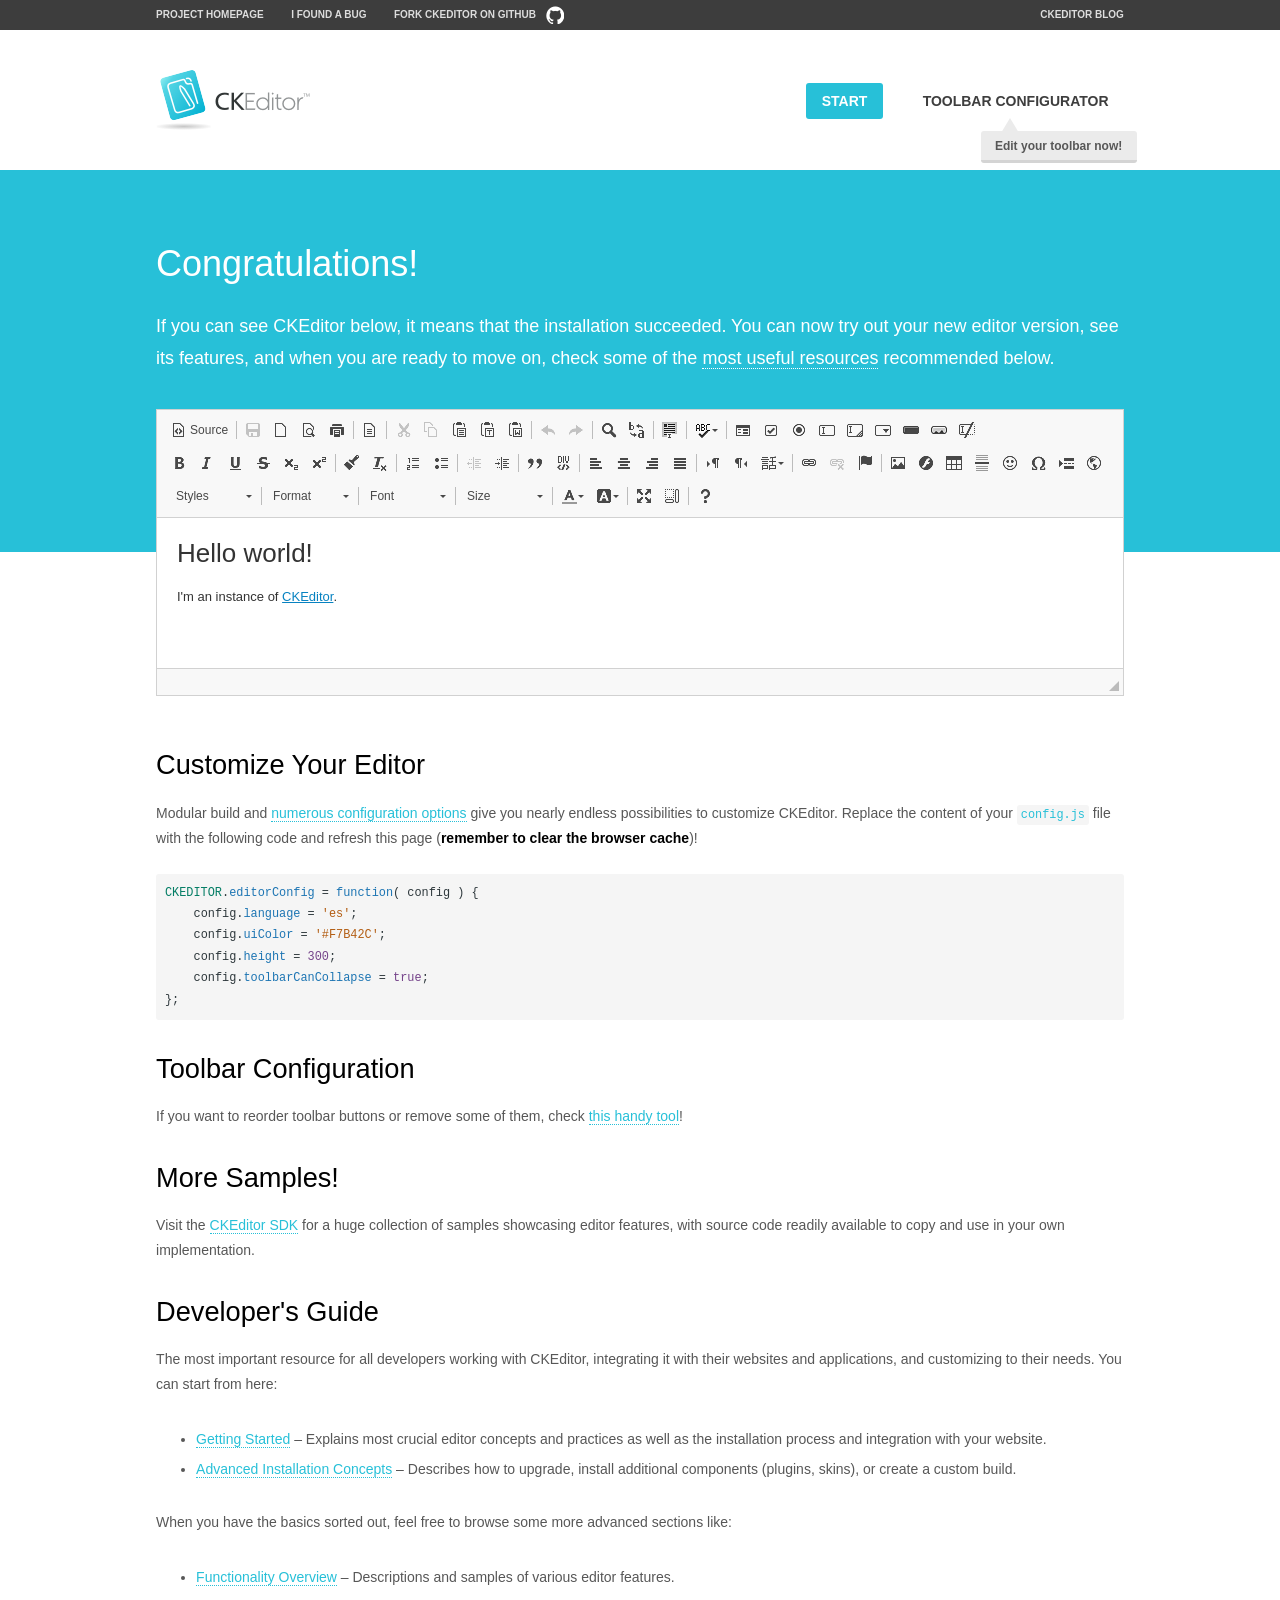
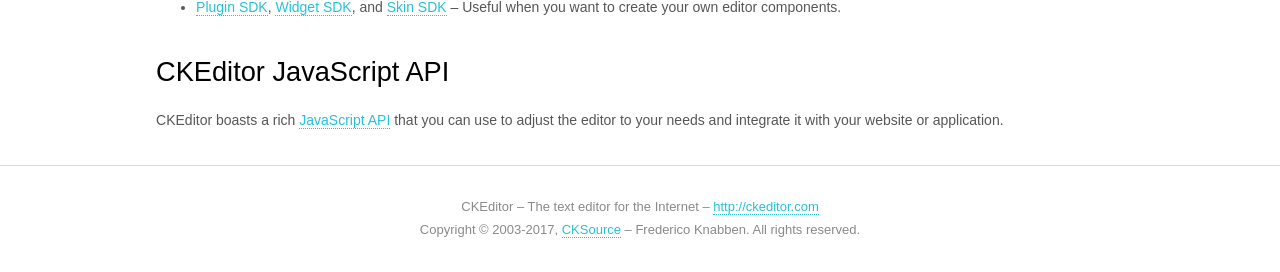
<file: static/djangocms_text_ckeditor/ckeditor/samples/index.html>
<!DOCTYPE html>
<!--
Copyright (c) 2003-2017, CKSource - Frederico Knabben. All rights reserved.
For licensing, see LICENSE.md or http://ckeditor.com/license
-->
<html>
<head>
	<meta charset="utf-8">
	<title>CKEditor Sample</title>
	<script src="../ckeditor.js"></script>
	<script src="js/sample.js"></script>
	<link rel="stylesheet" href="css/samples.css">
	<link rel="stylesheet" href="toolbarconfigurator/lib/codemirror/neo.css">
</head>
<body id="main">

<nav class="navigation-a">
	<div class="grid-container">
		<ul class="navigation-a-left grid-width-70">
			<li><a href="http://ckeditor.com">Project Homepage</a></li>
			<li><a href="http://dev.ckeditor.com/">I found a bug</a></li>
			<li><a href="http://github.com/ckeditor/ckeditor-dev" class="icon-pos-right icon-navigation-a-github">Fork CKEditor on GitHub</a></li>
		</ul>
		<ul class="navigation-a-right grid-width-30">
			<li><a href="http://ckeditor.com/blog-list">CKEditor Blog</a></li>
		</ul>
	</div>
</nav>

<header class="header-a">
	<div class="grid-container">
		<h1 class="header-a-logo grid-width-30">
			<a href="index.html"><img src="img/logo.png" alt="CKEditor Sample"></a>
		</h1>

		<nav class="navigation-b grid-width-70">
			<ul>
				<li><a href="index.html" class="button-a button-a-background">Start</a></li>
				<li><a href="toolbarconfigurator/index.html" class="button-a">Toolbar configurator <span class="balloon-a balloon-a-nw">Edit your toolbar now!</span></a></li>
			</ul>
		</nav>
	</div>
</header>

<main>
	<div class="adjoined-top">
		<div class="grid-container">
			<div class="content grid-width-100">
				<h1>Congratulations!</h1>
				<p>
					If you can see CKEditor below, it means that the installation succeeded.
					You can now try out your new editor version, see its features, and when you are ready to move on, check some of the <a href="#sample-customize">most useful resources</a> recommended below.
				</p>
			</div>
		</div>
	</div>
	<div class="adjoined-bottom">
		<div class="grid-container">
			<div class="grid-width-100">
				<div id="editor">
					<h1>Hello world!</h1>
					<p>I'm an instance of <a href="http://ckeditor.com">CKEditor</a>.</p>
				</div>
			</div>
		</div>
	</div>

	<div class="grid-container">
		<div class="content grid-width-100">
			<section id="sample-customize">
				<h2>Customize Your Editor</h2>
				<p>Modular build and <a href="http://docs.ckeditor.com/#!/guide/dev_configuration">numerous configuration options</a> give you nearly endless possibilities to customize CKEditor. Replace the content of your <code><a href="../config.js">config.js</a></code> file with the following code and refresh this page (<strong>remember to clear the browser cache</strong>)!</p>
		<pre class="cm-s-neo CodeMirror"><code><span style="padding-right: 0.1px;"><span class="cm-variable">CKEDITOR</span>.<span class="cm-property">editorConfig</span> <span class="cm-operator">=</span> <span class="cm-keyword">function</span>( <span class="cm-def">config</span> ) {</span>
<span style="padding-right: 0.1px;"><span class="cm-tab">	</span><span class="cm-variable-2">config</span>.<span class="cm-property">language</span> <span class="cm-operator">=</span> <span class="cm-string">'es'</span>;</span>
<span style="padding-right: 0.1px;"><span class="cm-tab">	</span><span class="cm-variable-2">config</span>.<span class="cm-property">uiColor</span> <span class="cm-operator">=</span> <span class="cm-string">'#F7B42C'</span>;</span>
<span style="padding-right: 0.1px;"><span class="cm-tab">	</span><span class="cm-variable-2">config</span>.<span class="cm-property">height</span> <span class="cm-operator">=</span> <span class="cm-number">300</span>;</span>
<span style="padding-right: 0.1px;"><span class="cm-tab">	</span><span class="cm-variable-2">config</span>.<span class="cm-property">toolbarCanCollapse</span> <span class="cm-operator">=</span> <span class="cm-atom">true</span>;</span>
<span style="padding-right: 0.1px;">};</span></code></pre>
			</section>

			<section>
				<h2>Toolbar Configuration</h2>
				<p>If you want to reorder toolbar buttons or remove some of them, check <a href="toolbarconfigurator/index.html">this handy tool</a>!</p>
			</section>

			<section>
				<h2>More Samples!</h2>
				<p>Visit the <a href="http://sdk.ckeditor.com">CKEditor SDK</a> for a huge collection of samples showcasing editor features, with source code readily available to copy and use in your own implementation.</p>
			</section>

			<section>
				<h2>Developer's Guide</h2>
				<p>The most important resource for all developers working with CKEditor, integrating it with their websites and applications, and customizing to their needs. You can start from here:</p>
				<ul>
					<li><a href="http://docs.ckeditor.com/#!/guide/dev_installation">Getting Started</a> &ndash; Explains most crucial editor concepts and practices as well as the installation process and integration with your website.</li>
					<li><a href="http://docs.ckeditor.com/#!/guide/dev_advanced_installation">Advanced Installation Concepts</a> &ndash; Describes how to upgrade, install additional components (plugins, skins), or create a custom build.</li>
				</ul>
					<p>When you have the basics sorted out, feel free to browse some more advanced sections like:</p>
				<ul>
					<li><a href="http://docs.ckeditor.com/#!/guide/dev_features">Functionality Overview</a> &ndash; Descriptions and samples of various editor features.</li>
					<li><a href="http://docs.ckeditor.com/#!/guide/plugin_sdk_intro">Plugin SDK</a>, <a href="http://docs.ckeditor.com/#!/guide/widget_sdk_intro">Widget SDK</a>, and <a href="http://docs.ckeditor.com/#!/guide/skin_sdk_intro">Skin SDK</a> &ndash; Useful when you want to create your own editor components.</li>
				</ul>
			</section>

			<section>
				<h2>CKEditor JavaScript API</h2>
				<p>CKEditor boasts a rich <a href="http://docs.ckeditor.com/#!/api">JavaScript API</a> that you can use to adjust the editor to your needs and integrate it with your website or application.</p>
			</section>
		</div>
	</div>
</main>

<footer class="footer-a grid-container">
	<div class="grid-container">
		<p class="grid-width-100">
			CKEditor &ndash; The text editor for the Internet &ndash; <a class="samples" href="http://ckeditor.com/">http://ckeditor.com</a>
		</p>
		<p class="grid-width-100" id="copy">
			Copyright &copy; 2003-2017, <a class="samples" href="http://cksource.com/">CKSource</a> &ndash; Frederico Knabben. All rights reserved.
		</p>
	</div>
</footer>
<script>
	initSample();
</script>

</body>
</html>
</file>
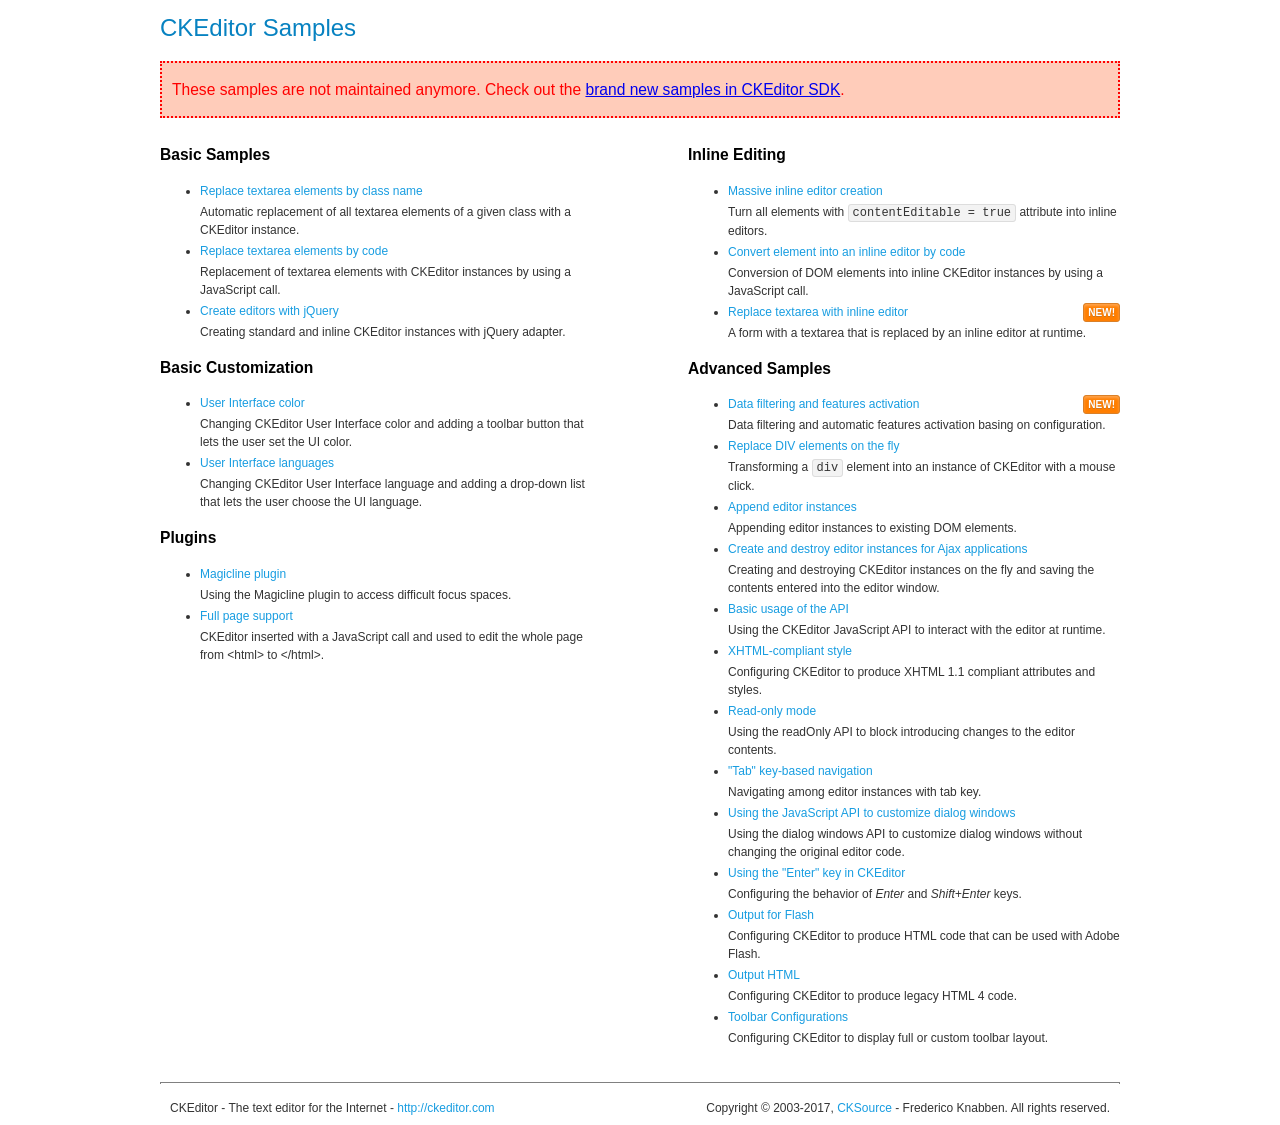
<file: static/djangocms_text_ckeditor/ckeditor/samples/old/index.html>
<!DOCTYPE html>
<!--
Copyright (c) 2003-2017, CKSource - Frederico Knabben. All rights reserved.
For licensing, see LICENSE.md or http://ckeditor.com/license
-->
<html>
<head>
	<meta charset="utf-8">
	<title>CKEditor Samples</title>
	<link rel="stylesheet" href="sample.css">
</head>
<body>
	<h1 class="samples">
		CKEditor Samples
	</h1>
	<div class="warning deprecated">
		These samples are not maintained anymore. Check out the <a href="http://sdk.ckeditor.com/">brand new samples in CKEditor SDK</a>.
	</div>
	<div class="twoColumns">
		<div class="twoColumnsLeft">
			<h2 class="samples">
				Basic Samples
			</h2>
			<dl class="samples">
				<dt><a class="samples" href="replacebyclass.html">Replace textarea elements by class name</a></dt>
				<dd>Automatic replacement of all textarea elements of a given class with a CKEditor instance.</dd>

				<dt><a class="samples" href="replacebycode.html">Replace textarea elements by code</a></dt>
				<dd>Replacement of textarea elements with CKEditor instances by using a JavaScript call.</dd>

				<dt><a class="samples" href="jquery.html">Create editors with jQuery</a></dt>
				<dd>Creating standard and inline CKEditor instances with jQuery adapter.</dd>
			</dl>

			<h2 class="samples">
				Basic Customization
			</h2>
			<dl class="samples">
				<dt><a class="samples" href="uicolor.html">User Interface color</a></dt>
				<dd>Changing CKEditor User Interface color and adding a toolbar button that lets the user set the UI color.</dd>

				<dt><a class="samples" href="uilanguages.html">User Interface languages</a></dt>
				<dd>Changing CKEditor User Interface language and adding a drop-down list that lets the user choose the UI language.</dd>
			</dl>


			<h2 class="samples">Plugins</h2>
<dl class="samples">
<dt><a class="samples" href="magicline/magicline.html">Magicline plugin</a></dt>
<dd>Using the Magicline plugin to access difficult focus spaces.</dd>

<dt><a class="samples" href="wysiwygarea/fullpage.html">Full page support</a></dt>
<dd>CKEditor inserted with a JavaScript call and used to edit the whole page from &lt;html&gt; to &lt;/html&gt;.</dd>
</dl>
		</div>
		<div class="twoColumnsRight">
			<h2 class="samples">
				Inline Editing
			</h2>
			<dl class="samples">
				<dt><a class="samples" href="inlineall.html">Massive inline editor creation</a></dt>
				<dd>Turn all elements with <code>contentEditable = true</code> attribute into inline editors.</dd>

				<dt><a class="samples" href="inlinebycode.html">Convert element into an inline editor by code</a></dt>
				<dd>Conversion of DOM elements into inline CKEditor instances by using a JavaScript call.</dd>

				<dt><a class="samples" href="inlinetextarea.html">Replace textarea with inline editor</a> <span class="new">New!</span></dt>
				<dd>A form with a textarea that is replaced by an inline editor at runtime.</dd>

				
			</dl>

			<h2 class="samples">
				Advanced Samples
			</h2>
			<dl class="samples">
				<dt><a class="samples" href="datafiltering.html">Data filtering and features activation</a> <span class="new">New!</span></dt>
				<dd>Data filtering and automatic features activation basing on configuration.</dd>

				<dt><a class="samples" href="divreplace.html">Replace DIV elements on the fly</a></dt>
				<dd>Transforming a <code>div</code> element into an instance of CKEditor with a mouse click.</dd>

				<dt><a class="samples" href="appendto.html">Append editor instances</a></dt>
				<dd>Appending editor instances to existing DOM elements.</dd>

				<dt><a class="samples" href="ajax.html">Create and destroy editor instances for Ajax applications</a></dt>
				<dd>Creating and destroying CKEditor instances on the fly and saving the contents entered into the editor window.</dd>

				<dt><a class="samples" href="api.html">Basic usage of the API</a></dt>
				<dd>Using the CKEditor JavaScript API to interact with the editor at runtime.</dd>

				<dt><a class="samples" href="xhtmlstyle.html">XHTML-compliant style</a></dt>
				<dd>Configuring CKEditor to produce XHTML 1.1 compliant attributes and styles.</dd>

				<dt><a class="samples" href="readonly.html">Read-only mode</a></dt>
				<dd>Using the readOnly API to block introducing changes to the editor contents.</dd>

				<dt><a class="samples" href="tabindex.html">"Tab" key-based navigation</a></dt>
				<dd>Navigating among editor instances with tab key.</dd>


				
<dt><a class="samples" href="dialog/dialog.html">Using the JavaScript API to customize dialog windows</a></dt>
<dd>Using the dialog windows API to customize dialog windows without changing the original editor code.</dd>

<dt><a class="samples" href="enterkey/enterkey.html">Using the &quot;Enter&quot; key in CKEditor</a></dt>
<dd>Configuring the behavior of <em>Enter</em> and <em>Shift+Enter</em> keys.</dd>

<dt><a class="samples" href="htmlwriter/outputforflash.html">Output for Flash</a></dt>
<dd>Configuring CKEditor to produce HTML code that can be used with Adobe Flash.</dd>

<dt><a class="samples" href="htmlwriter/outputhtml.html">Output HTML</a></dt>
<dd>Configuring CKEditor to produce legacy HTML 4 code.</dd>

<dt><a class="samples" href="toolbar/toolbar.html">Toolbar Configurations</a></dt>
<dd>Configuring CKEditor to display full or custom toolbar layout.</dd>

			</dl>
		</div>
	</div>
	<div id="footer">
		<hr>
		<p>
			CKEditor - The text editor for the Internet - <a class="samples" href="http://ckeditor.com/">http://ckeditor.com</a>
		</p>
		<p id="copy">
			Copyright &copy; 2003-2017, <a class="samples" href="http://cksource.com/">CKSource</a> - Frederico Knabben. All rights reserved.
		</p>
	</div>
</body>
</html>
</file>
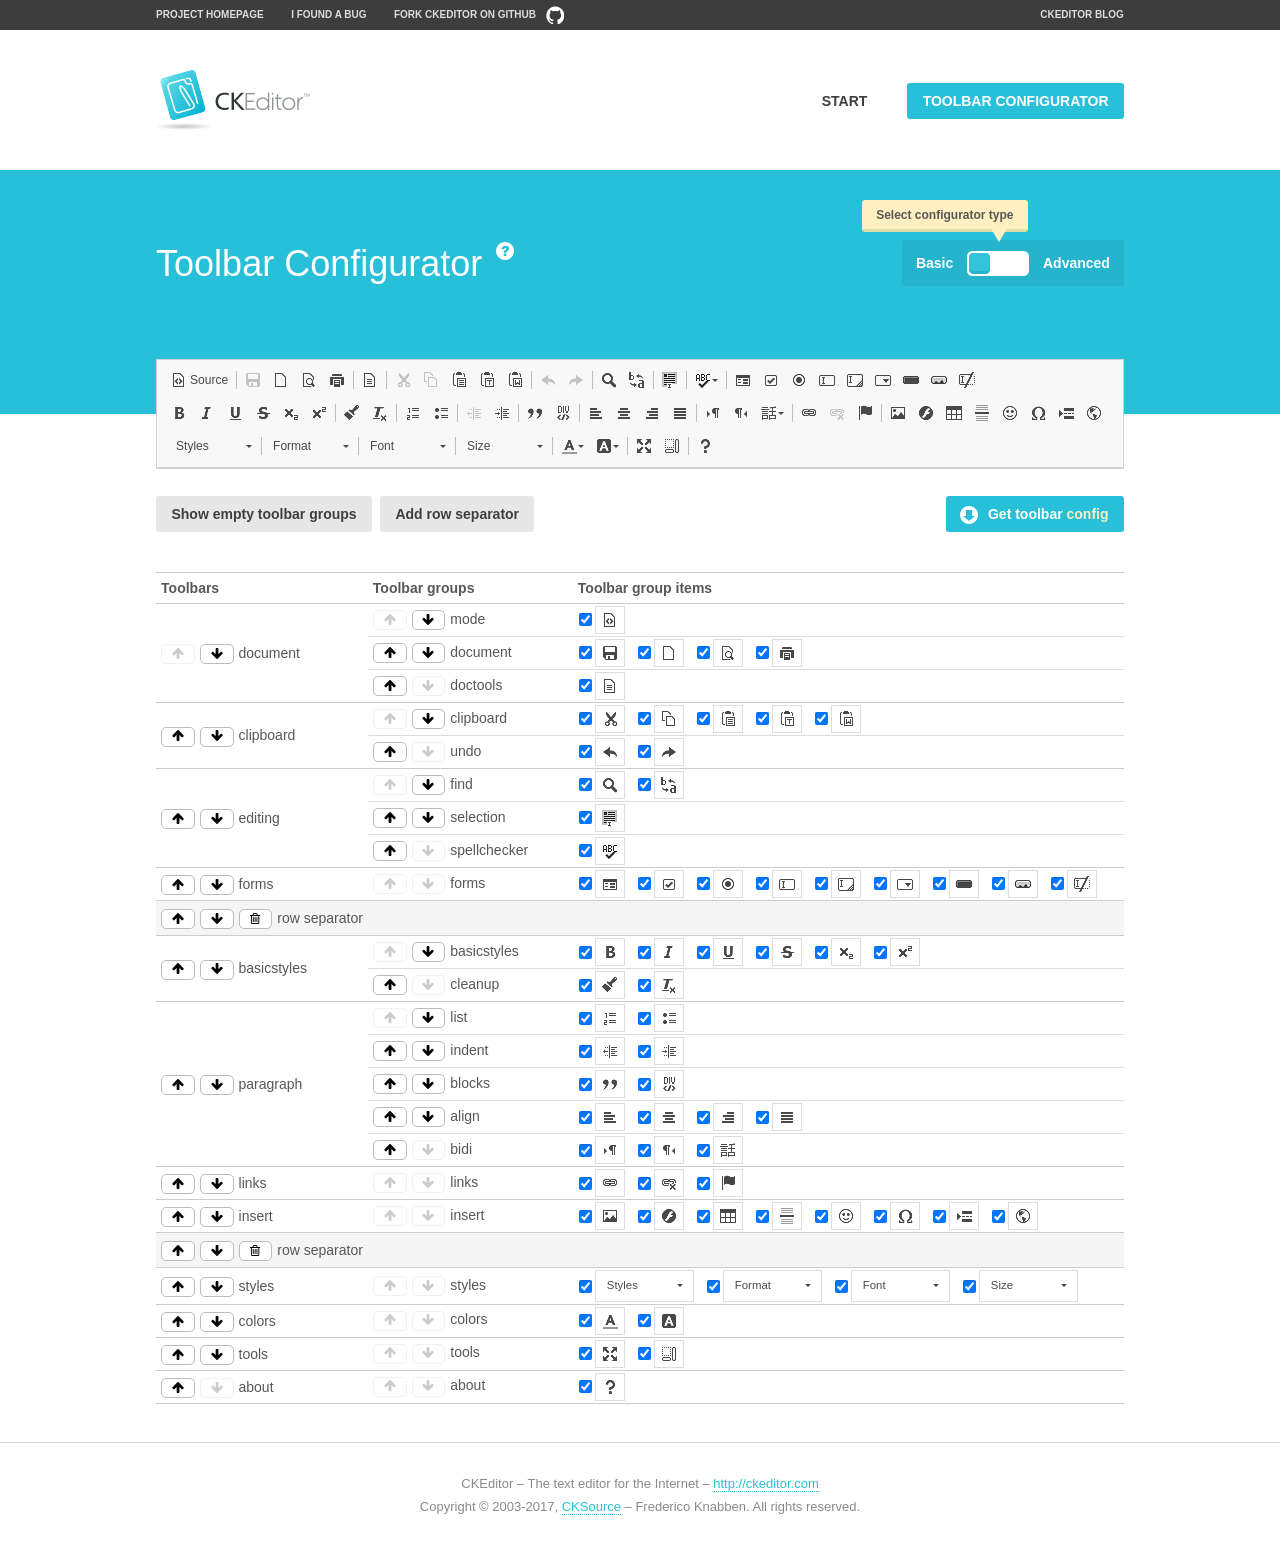
<file: static/djangocms_text_ckeditor/ckeditor/samples/toolbarconfigurator/index.html>
<!DOCTYPE html>
<!--
Copyright (c) 2003-2017, CKSource - Frederico Knabben. All rights reserved.
For licensing, see LICENSE.md or http://ckeditor.com/license
-->
<!--[if IE 8]><html class="ie8"><![endif]-->
<!--[if gt IE 8]><html><![endif]-->
<!--[if !IE]><!--><html><!--<![endif]-->
<head>
	<meta charset="utf-8">
	<title>Toolbar Configurator</title>
	<script src="../../ckeditor.js"></script>
	<script>
		if ( CKEDITOR.env.ie && CKEDITOR.env.version < 9 )
			CKEDITOR.tools.enableHtml5Elements( document );
	</script>
	<link rel="stylesheet" href="lib/codemirror/codemirror.css">
	<link rel="stylesheet" href="lib/codemirror/show-hint.css">
	<link rel="stylesheet" href="lib/codemirror/neo.css">
	<link rel="stylesheet" href="css/fontello.css">
	<link rel="stylesheet" href="../css/samples.css">
</head>
<body id="toolbar">

<nav class="navigation-a">
	<div class="grid-container">
		<ul class="navigation-a-left grid-width-70">
			<li><a href="http://ckeditor.com">Project Homepage</a></li>
			<li><a href="http://dev.ckeditor.com/">I found a bug</a></li>
			<li><a href="http://github.com/ckeditor/ckeditor-dev" class="icon-pos-right icon-navigation-a-github">Fork CKEditor on GitHub</a></li>
		</ul>
		<ul class="navigation-a-right grid-width-30">
			<li><a href="http://ckeditor.com/blog-list">CKEditor Blog</a></li>
		</ul>
	</div>
</nav>

<header class="header-a">
	<div class="grid-container">
		<h1 class="header-a-logo grid-width-30">
			<a href="../index.html"><img src="../img/logo.png" alt="CKEditor Logo"></a>
		</h1>
		<nav class="navigation-b grid-width-70">
			<ul>
				<li><a href="../index.html"  class="button-a">Start</a></li>
				<li><a href="index.html"  class="button-a button-a-background">Toolbar configurator</a></li>
			</ul>
		</nav>
	</div>
</header>

<main>
	<div class="adjoined-top">
		<div class="grid-container">
			<div class="content grid-width-100">
				<div class="grid-container-nested">
					<h1 class="grid-width-60">
						Toolbar Configurator
						<a href="#help-content" type="button" title="Configurator help" id="help" class="button-a button-a-background button-a-no-text icon-pos-left icon-question-mark">Help</a>
					</h1>

					<div class="grid-width-40 grid-switch-magic">
						<div class="switch">
							<span class="balloon-a balloon-a-se">Select configurator type</span>
							<input type="radio" name="radio" data-num="1" id="radio-basic" />
							<input type="radio" name="radio" data-num="2" id="radio-advanced" />
							<label data-for="1" for="radio-basic">Basic</label>
							<span class="switch-inner">
								<span class="handler"></span>
							</span>
							<label data-for="2" for="radio-advanced">Advanced</label>
						</div>
					</div>
				</div>
			</div>
		</div>
	</div>
	<div class="adjoined-bottom">
		<div class="grid-container">
			<div class="grid-width-100">
				<div class="editors-container">
					<div id="editor-basic"></div>
					<div id="editor-advanced"></div>
				</div>
			</div>
		</div>
	</div>

	<div class="grid-container configurator">
		<div class="content grid-width-100">
			<div class="configurator">
				<div>
					<div id="toolbarModifierWrapper"></div>
				</div>
			</div>
		</div>
	</div>

	<div id="help-content">
		<div class="grid-container">
			<div class="grid-width-100">
				<h2>What Am I Doing Here?</h2>

				<div class="grid-container grid-container-nested">
					<div class="basic">
						<div class="grid-width-50">
							<p>Arrange <a href="http://docs.ckeditor.com/#!/api/CKEDITOR.config-cfg-toolbarGroups">toolbar groups</a>, toggle <a href="http://docs.ckeditor.com/#!/api/CKEDITOR.config-cfg-removeButtons">button visibility</a> according to your needs and get your toolbar configuration.</p>
							<p>You can replace the content of the <a href="../../config.js"><code>config.js</code></a> file with the generated configuration. If you already set some configuration options you will need to merge both configurations.</p>
						</div>
						<div class="grid-width-50">
							<p>Read more about different ways of <a href="http://docs.ckeditor.com/#!/guide/dev_configuration">setting configuration</a> and do not forget about <strong>clearing browser cache</strong>.</p>
							<p>Arranging toolbar groups is the recommended way of configuring the toolbar, but if you need more freedom you can use the <a href="#advanced">advanced configurator</a>.</p>
						</div>
					</div>
					<div class="advanced" style="display: none;">
						<div class="grid-width-50">
							<p>With this code editor you can edit your <a href="http://docs.ckeditor.com/#!/api/CKEDITOR.config-cfg-toolbar">toolbar configuration</a> live.</p>
							<p>You can replace the content of the <a href="../../config.js"><code>config.js</code></a> file with the generated configuration. If you already set some configuration options you will need to merge both configurations.</p>
						</div>
						<div class="grid-width-50">
							<p>Read more about different ways of <a href="http://docs.ckeditor.com/#!/guide/dev_configuration">setting configuration</a> and do not forget about <strong>clearing browser cache</strong>.</p>
						</div>
					</div>
				</div>

				<p class="grid-container grid-container-nested">
					<button type="button" class="help-content-close grid-width-100 button-a button-a-background">Got it. Let's play!</button>
				</p>
			</div>
		</div>
	</div>
</main>

<footer class="footer-a grid-container">
	<p class="grid-width-100">
		CKEditor &ndash; The text editor for the Internet &ndash; <a class="samples" href="http://ckeditor.com/">http://ckeditor.com</a>
	</p>
	<p class="grid-width-100" id="copy">
		Copyright &copy; 2003-2017, <a class="samples" href="http://cksource.com/">CKSource</a> &ndash; Frederico Knabben. All rights reserved.
	</p>
</footer>

<script src="lib/codemirror/codemirror.js"></script>
<script src="lib/codemirror/javascript.js"></script>
<script src="lib/codemirror/show-hint.js"></script>

<script src="js/fulltoolbareditor.js"></script>
<script src="js/abstracttoolbarmodifier.js"></script>
<script src="js/toolbarmodifier.js"></script>
<script src="js/toolbartextmodifier.js"></script>
<script src="../js/sf.js"></script>

<script>
	( function() {
		'use strict';

		var mode = ( window.location.hash.substr( 1 ) === 'advanced' ) ? 'advanced' : 'basic',
			configuratorSection = CKEDITOR.document.findOne( 'main > .grid-container.configurator' ),
			basicInstruction = CKEDITOR.document.findOne( '#help-content .basic' ),
			advancedInstruction = CKEDITOR.document.findOne( '#help-content .advanced' ),

			// Configurator mode switcher.
			modeSwitchBasic = CKEDITOR.document.getById( 'radio-basic' ),
			modeSwitchAdvanced = CKEDITOR.document.getById( 'radio-advanced' );

		// Initial setup
		function updateSwitcher() {
			if ( mode === 'advanced' ) {
				modeSwitchAdvanced.$.checked = true;
			} else {
				modeSwitchBasic.$.checked = true;
			}
		}

		updateSwitcher();

		CKEDITOR.document.getWindow().on( 'hashchange', function( e ) {
			var hash = window.location.hash.substr( 1 );
			if ( !( hash === 'advanced' || hash === 'basic' ) ) {
				return;
			}
			mode = hash;
			onToolbarsDone( mode );
		} );

		CKEDITOR.document.getWindow().on( 'resize', function() {
			updateToolbar( ( mode === 'basic' ? toolbarModifier : toolbarTextModifier )[ 'editorInstance' ] );
		} );

		function onRefresh( modifier ) {
			modifier = modifier || this;

			if ( mode === 'basic' && modifier instanceof ToolbarConfigurator.ToolbarTextModifier ) {
				return;
			}

			// CodeMirror container becomes visible, so we need to refresh and to avoid rendering problems.
			if ( mode === 'advanced' && modifier instanceof ToolbarConfigurator.ToolbarTextModifier ) {
				modifier.codeContainer.refresh();
			}

			updateToolbar( modifier.editorInstance );
		}

		function updateToolbar( editor ) {
			var editorContainer = editor.container;

			// Not always editor is loaded.
			if ( !editorContainer ) {
				return;
			}

			var displayStyle = editorContainer.getStyle( 'display' );

			editorContainer.setStyle( 'display', 'block' );

			var newHeight = editorContainer.getSize( 'height' );

			var newMarginTop = parseInt( editorContainer.getComputedStyle( 'margin-top' ), 10 );
			newMarginTop = ( isNaN( newMarginTop ) ? 0 : Number( newMarginTop ) );

			var newMarginBottom = parseInt( editorContainer.getComputedStyle( 'margin-bottom' ), 10 );
			newMarginBottom = ( isNaN( newMarginBottom ) ? 0 : Number( newMarginBottom ) );

			var result = newHeight + newMarginTop + newMarginBottom;

			editorContainer.setStyle( 'display', displayStyle );

			editor.container.getAscendant( 'div' ).setStyle( 'height', result + 'px' );
		}

		var toolbarModifier = new ToolbarConfigurator.ToolbarModifier( 'editor-basic' );

		var done = 0;
		toolbarModifier.init( onToolbarInit );
		toolbarModifier.onRefresh = onRefresh;

		CKEDITOR.document.getById( 'toolbarModifierWrapper' ).append( toolbarModifier.mainContainer );

		var toolbarTextModifier = new ToolbarConfigurator.ToolbarTextModifier( 'editor-advanced' );
		toolbarTextModifier.init( onToolbarInit );
		toolbarTextModifier.onRefresh = onRefresh;

		function onToolbarInit() {
			if ( ++done === 2 ) {
				onToolbarsDone();

				positionSticky.watch( CKEDITOR.document.findOne( '.toolbar' ), function() {
					return mode === 'advanced';
				} );
			}
		}

		function onToolbarsDone() {
			if ( mode === 'basic' ) {
				toggleModeBasic( false );
			} else {
				toggleModeAdvanced( false );
			}

			updateSwitcher();

			setTimeout( function() {
				CKEDITOR.document.findOne( '.editors-container' ).addClass( 'active' );
				CKEDITOR.document.findOne( '#toolbarModifierWrapper' ).addClass( 'active' );
			}, 200 );
		}

		CKEDITOR.document.getById( 'toolbarModifierWrapper' ).append( toolbarTextModifier.mainContainer );

		function toogleModeSwitch( onElement, offElement, onModifier, offModifier ) {
			onElement.addClass( 'fancy-button-active' );
			offElement.removeClass( 'fancy-button-active' );

			onModifier.showUI();
			offModifier.hideUI();
		}

		function toggleModeBasic( callOnRefresh ) {
			callOnRefresh = ( callOnRefresh !== false );
			mode = 'basic';
			window.location.hash = '#basic';
			toogleModeSwitch( modeSwitchBasic, modeSwitchAdvanced, toolbarModifier, toolbarTextModifier );

			configuratorSection.removeClass( 'freed-width' );
			basicInstruction.show();
			advancedInstruction.hide();

			callOnRefresh && onRefresh( toolbarModifier );
		}

		function toggleModeAdvanced( callOnRefresh ) {
			callOnRefresh = ( callOnRefresh !== false );
			mode = 'advanced';
			window.location.hash = '#advanced';
			toogleModeSwitch( modeSwitchAdvanced, modeSwitchBasic, toolbarTextModifier, toolbarModifier );

			configuratorSection.addClass( 'freed-width' );
			advancedInstruction.show();
			basicInstruction.hide();

			callOnRefresh && onRefresh( toolbarTextModifier );
		}

		modeSwitchBasic.on( 'click', toggleModeBasic );
		modeSwitchAdvanced.on( 'click', toggleModeAdvanced );

		//
		// Position:sticky for the toolbar.
		//

		// Will make elements behave like they were styled with position:sticky.
		var positionSticky = {
			// Store object: {
			// 		element: CKEDITOR.dom.element, // Element which will float.
			// 		placeholder: CKEDITOR.dom.element, // Placeholder which is place to prevent page bounce.
			// 		isFixed: boolean // Whether element float now.
			// }
			watched: [],

			active: [],

			staticContainer: null,

			init: function() {
				var element = CKEDITOR.dom.element.createFromHtml(
					'<div class="staticContainer">' +
						'<div class="grid-container" >' +
							'<div class="grid-width-100">' +
								'<div class="inner"></div>' +
							'</div>' +
						'</div>' +
					'</div>' );

				this.staticContainer = element.findOne( '.inner' );

				CKEDITOR.document.getBody().append( element );
			},

			watch: function( element, preventFunc ) {
				this.watched.push( {
					element: element,
					placeholder: new CKEDITOR.dom.element( 'div' ),
					isFixed: false,
					preventFunc: preventFunc
				} );
			},

			checkAll: function() {
				for ( var i = 0; i < this.watched.length; i++ ) {
					this.check( this.watched[ i ] );
				}
			},

			check: function( element ) {
				var isFixed = element.isFixed;
				var shouldBeFixed = this.shouldBeFixed( element );

				// Nothing to be done.
				if ( isFixed === shouldBeFixed ) {
					return;
				}

				var placeholder = element.placeholder;

				if ( isFixed ) {
					// Unfixing.

					element.element.insertBefore( placeholder );
					placeholder.remove();

					element.element.removeStyle( 'margin' );

					this.active.splice( CKEDITOR.tools.indexOf( this.active, element ), 1 );

				} else {
					// Fixing.
					placeholder.setStyle( 'width', element.element.getSize( 'width' ) + 'px' );
					placeholder.setStyle( 'height', element.element.getSize( 'height' ) + 'px' );
					placeholder.setStyle( 'margin-bottom', element.element.getComputedStyle( 'margin-bottom' ) );
					placeholder.setStyle( 'display', element.element.getComputedStyle( 'display' ) );
					placeholder.insertAfter( element.element );

					this.staticContainer.append( element.element );

					this.active.push( element );
				}

				element.isFixed = !element.isFixed;
			},

			shouldBeFixed: function( element ) {
				if ( element.preventFunc && element.preventFunc() ) {
					return false;
				}

				// If element is already fixed we are checking it's placeholder.
				var related = ( element.isFixed ? element.placeholder : element.element ),
					clientRect = related.$.getBoundingClientRect(),
					staticHeight = this.staticContainer.getSize('height' ),
					elemHeight = element.element.getSize( 'height' );

				if ( element.isFixed ) {
					return ( clientRect.top + elemHeight < staticHeight );
				} else {
					return ( clientRect.top < staticHeight );
				}
			}
		};

		positionSticky.init();

		CKEDITOR.document.getWindow().on( 'scroll',
			new CKEDITOR.tools.eventsBuffer( 100, positionSticky.checkAll, positionSticky ).input
		);

		// Make the toolbar sticky.
		positionSticky.watch( CKEDITOR.document.findOne( '.editors-container' ) );

		// Help button and help-content.
		( function() {
			var helpButton = CKEDITOR.document.getById( 'help' ),
				helpContent = CKEDITOR.document.getById( 'help-content' );

			// Don't show help button on IE8 because it's unsupported by Pico Modal.
			if ( CKEDITOR.env.ie && CKEDITOR.env.version == 8 ) {
				helpButton.hide();
			} else {
				// Display help modal when the button is clicked.
				helpButton.on( 'click', function( evt ) {
					SF.modal( {
						// Clone modal content from DOM.
						content: helpContent.getHtml(),

						afterCreate: function( modal ) {
							// Enable modal content button to close the modal.
							new CKEDITOR.dom.element( modal.modalElem() ).findOne( '.help-content-close' ).once( 'click', modal.close );
						}
					} ).show();
				} );
			}
		} )();
	} )();
</script>
</body>
</html>
</file>
<file: static/djangocms_text_ckeditor/ckeditor/samples/css/samples.css>
/**
 * @license Copyright (c) 2003-2017, CKSource - Frederico Knabben. All rights reserved.
 * For licensing, see LICENSE.md or http://ckeditor.com/license
 */
@media (max-width: 900px) {
  .global-is-mobile-hidden {
    display: none !important;
  }
}
article,
aside,
details,
figcaption,
figure,
footer,
header,
hgroup,
main,
menu,
nav,
section {
  display: block;
}
body,
html {
  margin: 0;
  padding: 0;
  font: 16px / 1.8 Arial, 'Helvetica Neue', Helvetica, sans-serif;
  font-weight: 300;
  color: #575757;
}
.grid-width-10 {
  width: 10%;
}
.grid-width-20 {
  width: 20%;
}
.grid-width-30 {
  width: 30%;
}
.grid-width-40 {
  width: 40%;
}
.grid-width-50 {
  width: 50%;
}
.grid-width-60 {
  width: 60%;
}
.grid-width-70 {
  width: 70%;
}
.grid-width-80 {
  width: 80%;
}
.grid-width-90 {
  width: 90%;
}
.grid-width-100 {
  width: 100%;
}
@media (max-width: 900px) {
  .grid-width-10,
  .grid-width-20,
  .grid-width-30,
  .grid-width-40,
  .grid-width-50,
  .grid-width-60,
  .grid-width-70,
  .grid-width-80,
  .grid-width-90,
  .grid-width-100 {
    width: 100%;
  }
}
*[class*="grid-width"] {
  -webkit-box-sizing: border-box;
  -moz-box-sizing: border-box;
  box-sizing: border-box;
  padding-left: 4%;
  padding-right: 4%;
  float: left;
}
*[class*="grid-width"]:after,
.grid-container:after,
*[class*="grid-width"]:before,
.grid-container:before {
  content: '';
  display: block;
  overflow: hidden;
  visibility: hidden;
  font-size: 0;
  line-height: 0;
  width: 0;
  height: 0;
}
*[class*="grid-width"]:after,
.grid-container:after {
  clear: both;
}
.grid-container {
  -webkit-box-sizing: border-box;
  -moz-box-sizing: border-box;
  box-sizing: border-box;
  margin-left: auto;
  margin-right: auto;
}
.grid-container-nested *[class*="grid-width"]:first-child {
  padding-left: 0;
}
.grid-container-nested *[class*="grid-width"]:last-child {
  padding-right: 0;
}
@media (max-width: 900px) {
  .grid-container-nested *[class*="grid-width"]:first-child {
    padding-left: 4%;
  }
  .grid-container-nested *[class*="grid-width"]:last-child {
    padding-right: 4%;
  }
}
.header-a {
  min-height: 140px;
  overflow: hidden;
}
.header-a .header-a-logo {
  margin: 40px 0 0;
}
@media (max-width: 900px) {
  .header-a .header-a-logo {
    text-align: center;
  }
}
.header-a .header-a-logo img {
  border: transparent;
}
.navigation-a {
  height: 30px;
  background: #3D3D3D;
  position: absolute;
  left: 0;
  right: 0;
  top: 0;
  padding: 0;
  overflow: hidden;
}
@media (max-width: 900px) {
  .navigation-a {
    text-align: center;
  }
}
.navigation-a ul {
  list-style: none;
  margin: 0;
  overflow: hidden;
}
.navigation-a ul li,
.navigation-a ul li a {
  display: inline-block;
}
@media (max-width: 900px) {
  .navigation-a ul {
    width: auto;
    text-overflow: ellipsis;
    white-space: nowrap;
    display: inline-block;
    float: none;
  }
  .navigation-a ul:before,
  .navigation-a ul:after {
    display: none;
  }
}
.navigation-a ul.navigation-a-left {
  text-align: left;
}
@media (max-width: 900px) {
  .navigation-a ul.navigation-a-left {
    padding-right: 0;
  }
}
.navigation-a ul.navigation-a-right {
  text-align: right;
}
@media (max-width: 900px) {
  .navigation-a ul.navigation-a-right {
    padding-left: 23px;
  }
}
.navigation-a ul li + li {
  margin-left: 23px;
}
.navigation-a ul li a {
  font-size: 10px;
  font-size: 0.625rem;
  line-height: 18px;
  line-height: 1.13rem;
  line-height: 30px;
  float: left;
  color: #ddd;
  font-weight: bold;
  text-decoration: none;
  text-transform: uppercase;
}
.navigation-a ul li a:hover {
  cursor: pointer;
  color: #fff;
}
.icon-navigation-a-github:before,
.icon-navigation-a-github:after {
  background-image: url("[data-uri]");
}
.navigation-b {
  text-align: right;
  margin: 52px 0 0;
  overflow: visible;
}
@media (max-width: 900px) {
  .navigation-b {
    text-align: center;
    margin-top: 20px;
    padding: 0;
  }
}
.navigation-b ul {
  padding: 0;
  list-style: none;
  margin: 0;
  overflow: visible;
}
.navigation-b ul li,
.navigation-b ul li a {
  display: inline-block;
}
@media (max-width: 900px) {
  .navigation-b ul {
    display: table;
    width: 100%;
    padding-bottom: 1.5em;
  }
}
@media (max-width: 900px) {
  .navigation-b ul li {
    display: table-row;
  }
}
.navigation-b ul li + li {
  margin-left: 20px;
}
@media (max-width: 900px) {
  .navigation-b ul li + li {
    margin-left: 0;
  }
}
.navigation-b ul li a {
  -webkit-box-sizing: border-box;
  -moz-box-sizing: border-box;
  box-sizing: border-box;
  text-transform: uppercase;
  text-decoration: none;
  outline: none;
}
@media (max-width: 900px) {
  .navigation-b ul li a {
    width: 100%;
    -webkit-border-radius: 0;
    -webkit-background-clip: padding-box;
    -moz-border-radius: 0;
    -moz-background-clip: padding;
    border-radius: 0;
    background-clip: padding-box;
  }
}
.footer-a {
  font-size: 13px;
  font-size: 0.8125rem;
  line-height: 23.4px;
  line-height: 1.46rem;
  padding-top: 2.25em;
  padding-bottom: 2.25em;
  overflow: hidden;
  color: #8a8a8a;
}
.footer-a a {
  color: #27C0D8;
  text-decoration: none;
  border-bottom: 1px dotted #27C0D8;
}
.footer-a a:hover {
  color: #23adc2;
}
.footer-a p {
  margin: 0;
  display: inline-block;
  text-align: center;
}
.content {
  font-size: 14px;
  font-size: 0.875rem;
  line-height: 25.2px;
  line-height: 1.57rem;
  overflow: hidden;
  padding-top: 1.5em;
  padding-bottom: 1.5em;
}
.content p {
  margin: 0.75em 0;
}
.content ul,
.content ol,
.content pre,
.content blockquote,
.content textarea:not([class^="cke"]),
.content .cke {
  margin: 1.875em 0;
}
.content code,
.content kbd {
  -webkit-border-radius: 3px;
  -webkit-background-clip: padding-box;
  -moz-border-radius: 3px;
  -moz-background-clip: padding;
  border-radius: 3px;
  background-clip: padding-box;
  padding: 3px 4px;
}
.content pre,
.content code,
.content kbd,
.content blockquote {
  background: #f5f5f5;
}
.content blockquote,
.content pre {
  background: none;
  border-left: 4px solid #27C0D8;
  padding: 1.5em 2.25em;
}
.content p a,
.content ul a,
.content ol a,
.content blockquote a,
.content h1 a,
.content h2 a,
.content h3 a,
.content h4 a,
.content h5 a {
  color: #27C0D8;
  text-decoration: none;
  border-bottom: 1px dotted #27C0D8;
}
.content p a:hover,
.content ul a:hover,
.content ol a:hover,
.content blockquote a:hover,
.content h1 a:hover,
.content h2 a:hover,
.content h3 a:hover,
.content h4 a:hover,
.content h5 a:hover {
  color: #23adc2;
}
.content h1,
.content h2,
.content h3,
.content h4,
.content h5 {
  color: #000;
  font-weight: 100;
}
.content h1 code,
.content h2 code,
.content h3 code,
.content h4 code,
.content h5 code,
.content h1 kbd,
.content h2 kbd,
.content h3 kbd,
.content h4 kbd,
.content h5 kbd {
  font-size: inherit;
}
.content h1 a.content-heading-anchor,
.content h2 a.content-heading-anchor,
.content h3 a.content-heading-anchor,
.content h4 a.content-heading-anchor,
.content h5 a.content-heading-anchor {
  font-weight: 100;
  vertical-align: middle;
  opacity: 0;
  border: 0;
}
.content h1:hover a.content-heading-anchor,
.content h2:hover a.content-heading-anchor,
.content h3:hover a.content-heading-anchor,
.content h4:hover a.content-heading-anchor,
.content h5:hover a.content-heading-anchor {
  opacity: 1;
}
.content h1:target a,
.content h2:target a,
.content h3:target a,
.content h4:target a,
.content h5:target a {
  -webkit-animation: targetLinkOpacity 0.5s linear alternate;
  -moz-animation: targetLinkOpacity 0.5s linear alternate;
  -o-animation: targetLinkOpacity 0.5s linear alternate;
  animation: targetLinkOpacity 0.5s linear alternate;
  opacity: 1;
}
.content input,
.content select,
.content textarea:not([class^="cke"]) {
  -webkit-border-radius: 3px;
  -webkit-background-clip: padding-box;
  -moz-border-radius: 3px;
  -moz-background-clip: padding;
  border-radius: 3px;
  background-clip: padding-box;
  -webkit-box-shadow: inset 0 1px 1px rgba(0, 0, 0, 0.08);
  -moz-box-shadow: inset 0 1px 1px rgba(0, 0, 0, 0.08);
  box-shadow: inset 0 1px 1px rgba(0, 0, 0, 0.08);
  font: inherit;
  color: inherit;
  border: 1px solid #D9D9D9;
  padding: .2em .5em;
}
.content input:focus,
.content select:focus,
.content textarea:not([class^="cke"]):focus {
  border-color: #66afe9;
  outline: 0;
  -webkit-box-shadow: inset 0 1px 1px rgba(0, 0, 0, 0.08), 0 0 8px #93c6ef;
  -moz-box-shadow: inset 0 1px 1px rgba(0, 0, 0, 0.08), 0 0 8px #93c6ef;
  box-shadow: inset 0 1px 1px rgba(0, 0, 0, 0.08), 0 0 8px #93c6ef;
}
.content abbr {
  border-bottom: 1px dotted #666;
  cursor: pointer;
}
.content blockquote {
  font-style: italic;
  font-family: Georgia, Times, "Times New Roman", serif;
  font-size: 16px;
  font-size: 1rem;
  line-height: 28.8px;
  line-height: 1.8rem;
}
.content em {
  font-style: italic;
}
.content h1 {
  font-size: 36px;
  font-size: 2.25rem;
  line-height: 64.8px;
  line-height: 4.05rem;
  margin: 1.125em 0 0;
}
.content h2 {
  font-size: 27.2px;
  font-size: 1.7rem;
  line-height: 48.96px;
  line-height: 3.06rem;
  margin: 0.9em 0 0;
}
.content h3 {
  font-size: 24px;
  font-size: 1.5rem;
  line-height: 43.2px;
  line-height: 2.7rem;
  font-weight: 500;
  margin: 0.75em 0 0;
}
.content h4 {
  font-size: 19.2px;
  font-size: 1.2rem;
  line-height: 34.56px;
  line-height: 2.16rem;
  font-weight: 500;
  margin: 0.75em 0 0;
}
.content h5 {
  font-size: 17.6px;
  font-size: 1.1rem;
  line-height: 31.68px;
  line-height: 1.98rem;
  font-weight: 500;
  margin: 0.75em 0 0;
}
.content hr {
  border: 0;
  border-top: 4px solid #D9D9D9;
  margin: 1.5em 0;
}
.content input[type="text"] {
  height: 1.8em;
  line-height: 1.8em;
}
.content input[type="button"] {
  -webkit-appearance: button;
  -moz-appearance: button;
  appearance: button;
}
.content kbd {
  font-size: 12px;
  font-size: 0.75rem;
  line-height: 21.6px;
  line-height: 1.35rem;
  font-family: Arial, 'Helvetica Neue', Helvetica, sans-serif;
  padding: 2px 6px;
  -webkit-box-shadow: 0 0 4px #fff inset, 0 2px 0 #D9D9D9;
  -moz-box-shadow: 0 0 4px #fff inset, 0 2px 0 #D9D9D9;
  box-shadow: 0 0 4px #fff inset, 0 2px 0 #D9D9D9;
}
.content p img {
  vertical-align: middle;
}
.content p pre {
  padding: 1.5em;
}
.content pre {
  padding: 0;
  border: 0;
  tab-size: 4;
  -o-tab-size: 4;
  -moz-tab-size: 4;
}
.content pre,
.content code {
  font-size: 11.89px;
  font-size: 0.743rem;
  line-height: 21.4px;
  line-height: 1.34rem;
  font-family: Consolas, Menlo, Monaco, Lucida Console, Liberation Mono, DejaVu Sans Mono, Bitstream Vera Sans Mono, Courier New, monospace, serif;
}
.content pre a,
.content code a {
  border: 0;
}
.content pre code {
  padding: 0.75em;
  display: block;
}
.content strong {
  color: #000;
}
.content ul ul,
.content ol ul,
.content ul ol,
.content ol ol {
  margin: 0.75em 0;
}
.content ul li,
.content ol li {
  font-size: 14px;
  font-size: 0.875rem;
  line-height: 30.24px;
  line-height: 1.89rem;
}
.content textarea:not([class^="cke"]) {
  width: 100%;
}
.content div.todo {
  border: 2px dotted #444;
  padding: 10px;
  margin: 60px 0 10px 0;
  /* Remove me some day */
}
.content div.todo:before {
  content: "TODO";
  font-weight: bold;
}
body a.button-a,
body button.button-a,
body input.button-a {
  -webkit-border-radius: 3px;
  -webkit-background-clip: padding-box;
  -moz-border-radius: 3px;
  -moz-background-clip: padding;
  border-radius: 3px;
  background-clip: padding-box;
  font-size: 14px;
  font-size: 0.875rem;
  line-height: 25.2px;
  line-height: 1.57rem;
  height: 36px;
  line-height: 36px;
  padding: 0 1.1em;
  font-weight: 700;
  color: #3e3e3e;
  white-space: nowrap;
  text-decoration: none;
  display: inline-block;
  cursor: pointer;
  border: 0;
  vertical-align: middle;
  margin: 1px 0;
  background: transparent;
}
body a.button-a.icon-pos-left,
body button.button-a.icon-pos-left,
body input.button-a.icon-pos-left {
  padding-left: .8em;
}
body a.button-a.icon-pos-right,
body button.button-a.icon-pos-right,
body input.button-a.icon-pos-right {
  padding-right: .8em;
}
body a.button-a.button-a-no-text,
body button.button-a.button-a-no-text,
body input.button-a.button-a-no-text {
  -webkit-border-radius: 100px;
  -webkit-background-clip: padding-box;
  -moz-border-radius: 100px;
  -moz-background-clip: padding;
  border-radius: 100px;
  background-clip: padding-box;
  width: 36px;
  padding: 0;
  text-indent: -999px;
  overflow: hidden;
  position: relative;
  text-align: center;
}
body a.button-a.button-a-no-text:before,
body button.button-a.button-a-no-text:before,
body input.button-a.button-a-no-text:before {
  position: absolute;
  left: 50%;
  top: 50%;
  margin: -9px 0 0 -9px;
}
@media (max-width: 900px) {
  body a.button-a.button-a-mobile-collapsed,
  body button.button-a.button-a-mobile-collapsed,
  body input.button-a.button-a-mobile-collapsed {
    -webkit-border-radius: 100px;
    -webkit-background-clip: padding-box;
    -moz-border-radius: 100px;
    -moz-background-clip: padding;
    border-radius: 100px;
    background-clip: padding-box;
    width: 36px;
    padding: 0;
    text-indent: -999px;
    overflow: hidden;
    position: relative;
    text-align: center;
  }
  body a.button-a.button-a-mobile-collapsed:before,
  body button.button-a.button-a-mobile-collapsed:before,
  body input.button-a.button-a-mobile-collapsed:before {
    position: absolute;
    left: 50%;
    top: 50%;
    margin: -9px 0 0 -9px;
  }
  body a.button-a.button-a-mobile-collapsed:before,
  body button.button-a.button-a-mobile-collapsed:before,
  body input.button-a.button-a-mobile-collapsed:before {
    position: absolute;
    left: 50%;
    top: 50%;
    margin: -9px 0 0 -9px;
  }
}
body a.button-a:active,
body button.button-a:active,
body input.button-a:active,
body a.button-a:hover,
body button.button-a:hover,
body input.button-a:hover {
  color: #fff;
  background: #23adc2;
}
body a.button-a:focus,
body button.button-a:focus,
body input.button-a:focus {
  border-color: #66afe9;
  outline: 0;
  -webkit-box-shadow: inset 0 1px 1px rgba(0, 0, 0, 0.075), 0 0 8px #93c6ef;
  -moz-box-shadow: inset 0 1px 1px rgba(0, 0, 0, 0.075), 0 0 8px #93c6ef;
  box-shadow: inset 0 1px 1px rgba(0, 0, 0, 0.075), 0 0 8px #93c6ef;
}
body a.button-a-soft,
body button.button-a-soft,
body input.button-a-soft {
  background: #e7e7e7;
}
body a.button-a-soft:active,
body button.button-a-soft:active,
body input.button-a-soft:active,
body a.button-a-soft:hover,
body button.button-a-soft:hover,
body input.button-a-soft:hover {
  color: #3e3e3e;
  background: #cecece;
}
body a.button-a-background,
body button.button-a-background,
body input.button-a-background,
body a.navigation-b ul li a:hover,
body button.navigation-b ul li a:hover,
body input.navigation-b ul li a:hover {
  color: #fff;
  background: #27C0D8;
}
body a.button-a-background:active,
body button.button-a-background:active,
body input.button-a-background:active,
body a.button-a-background:hover,
body button.button-a-background:hover,
body input.button-a-background:hover,
body a.navigation-b ul li a:hover:active,
body button.navigation-b ul li a:hover:active,
body input.navigation-b ul li a:hover:active,
body a.navigation-b ul li a:hover:hover,
body button.navigation-b ul li a:hover:hover,
body input.navigation-b ul li a:hover:hover {
  color: #fff;
  background: #23adc2;
}
.balloon-a {
  font-size: 12px;
  font-size: 0.75rem;
  line-height: 21.6px;
  line-height: 1.35rem;
  -webkit-border-radius: 3px;
  -webkit-background-clip: padding-box;
  -moz-border-radius: 3px;
  -moz-background-clip: padding;
  border-radius: 3px;
  background-clip: padding-box;
  border-bottom: 3px solid #d4d4d4;
  background: #ebebeb;
  display: inline-block;
  white-space: nowrap;
  padding: .4em 1.2em .2em;
  font-weight: 700;
  position: relative;
  z-index: 1000;
  text-transform: none;
  color: #575757;
}
.balloon-a:hover {
  color: #575757;
}
.balloon-a:before {
  content: '';
  width: 0;
  height: 0;
  border-style: solid;
  position: absolute;
}
.balloon-a-ne:before,
.balloon-a-nw:before {
  top: -13px;
  border-width: 0 9px 15.6px 9px;
  border-color: transparent transparent #ebebeb transparent;
}
.balloon-a-se:before,
.balloon-a-sw:before {
  bottom: -13px;
  border-width: 15.6px 9px 0 9px;
  border-color: #ebebeb transparent transparent transparent;
}
.balloon-a-nw:before,
.balloon-a-sw:before {
  left: 20px;
}
.balloon-a-ne:before,
.balloon-a-se:before {
  right: 20px;
}
.icon-pos-left:before,
.icon-pos-right:after {
  content: '';
  display: inline-block;
  width: 18px;
  height: 18px;
  vertical-align: middle;
  background-repeat: no-repeat;
}
.icon-pos-left:before {
  margin-right: 10px;
}
.icon-pos-right:after {
  margin-left: 10px;
}
.icon-download:before,
.icon-download:after {
  background-image: url("[data-uri]");
}
.icon-question-mark:before,
.icon-question-mark:after {
  background-image: url("[data-uri]");
}
.icon-close:before,
.icon-close:after {
  background-image: url("[data-uri]");
}
.ie8 .switch > * {
  vertical-align: middle;
}
.ie8 .switch input[type="radio"] {
  margin: 0 0.25em;
  display: inline-block;
}
.ie8 .switch label {
  margin-left: 0 !important;
  margin-right: 0 !important;
}
.ie8 .switch label[data-for="1"] {
  float: left;
}
.ie8 .switch label[data-for="2"] {
  float: right;
}
.ie8 .switch .switch-inner {
  display: none;
}
.switch {
  font-size: 14px;
  font-size: 0.875rem;
  line-height: 25.2px;
  line-height: 1.57rem;
  font-weight: bold;
  background-color: #27C0D8;
  overflow: hidden;
  display: inline-block;
  padding: 0.75em 0.25em;
  color: #fff;
  -webkit-border-radius: 3px;
  -webkit-background-clip: padding-box;
  -moz-border-radius: 3px;
  -moz-background-clip: padding;
  border-radius: 3px;
  background-clip: padding-box;
  position: relative;
}
.switch input[type="radio"] {
  display: none;
}
.switch label {
  position: relative;
  z-index: 2;
  float: left;
  cursor: pointer;
  padding: 0 0.75em;
}
.switch label:hover {
  text-decoration: underline;
}
.switch .switch-inner {
  float: left;
  background-color: #FFF;
  height: 1.5em;
  width: 4.125em;
  padding: 2px;
  margin: 0 0.25em;
  -webkit-border-radius: 5.5px;
  -webkit-background-clip: padding-box;
  -moz-border-radius: 5.5px;
  -moz-background-clip: padding;
  border-radius: 5.5px;
  background-clip: padding-box;
}
.switch .switch-inner .handler {
  overflow: hidden;
  position: relative;
  display: block;
  height: 1.5em;
  width: 1.5em;
  background: #25b4cb;
  -webkit-border-radius: 4.5px;
  -webkit-background-clip: padding-box;
  -moz-border-radius: 4.5px;
  -moz-background-clip: padding;
  border-radius: 4.5px;
  background-clip: padding-box;
}
.switch .switch-inner .handler:before {
  content: '';
  display: block;
  position: absolute;
  top: 0;
  right: 0;
  bottom: 3px;
  left: 0;
  background-color: #34c4da;
  -webkit-border-bottom-left-radius: 4.5px;
  -moz-border-radius-bottomleft: 4.5px;
  border-bottom-left-radius: 4.5px;
  -webkit-border-bottom-right-radius: 4.5px;
  -webkit-background-clip: padding-box;
  -moz-border-radius-bottomright: 4.5px;
  -moz-background-clip: padding;
  border-bottom-right-radius: 4.5px;
  background-clip: padding-box;
}
.switch:hover .switch-inner .handler:before {
  background: #45c9dd;
}
.switch input[data-num="2"]:checked ~ .switch-inner > .handler {
  margin-left: auto;
}
.switch input[data-num="2"]:checked ~ label[data-for="1"] {
  padding-right: 5.125em;
  margin-right: -4.375em;
}
.switch input[data-num="1"]:checked ~ label[data-for="2"] {
  padding-left: 5.125em;
  margin-left: -4.375em;
}
.toggler {
  -webkit-user-select: none;
  -moz-user-select: none;
  -ms-user-select: none;
  user-select: none;
}
.toggler label {
  cursor: pointer;
}
.toggler [data-collapse] {
  display: inherit;
}
.toggler [data-expand] {
  display: none;
}
.toggler.collapsed [data-collapse] {
  display: none;
}
.toggler.collapsed [data-expand] {
  display: inherit;
}
.toggler-container {
  overflow: hidden;
}
.toggler-container.collapsed {
  height: 0;
}
.icon-toggler-expanded:before,
.icon-toggler-collapsed:before,
.icon-toggler-expanded:after,
.icon-toggler-collapsed:after {
  background-image: url("[data-uri]");
}
.icon-toggler-expanded.icon-light:before,
.icon-toggler-collapsed.icon-light:before,
.icon-toggler-expanded.icon-light:after,
.icon-toggler-collapsed.icon-light:after {
  background-image: url("[data-uri]");
}
.icon-toggler-expanded:before,
.icon-toggler-expanded:after {
  background-position: top left;
}
.icon-toggler-collapsed:before,
.icon-toggler-collapsed:after {
  background-position: bottom left;
}
.modal {
  padding: 20px;
  border-radius: 3px;
  background-color: white;
  max-width: 700px;
  -webkit-box-sizing: border-box;
  -moz-box-sizing: border-box;
  box-sizing: border-box;
  width: 80% !important;
  top: 50% !important;
  -webkit-transform: translate(-50%, -50%) !important;
  -moz-transform: translate(-50%, -50%) !important;
  -o-transform: translate(-50%, -50%) !important;
  -ms-transform: translate(-50%, -50%) !important;
  transform: translate(-50%, -50%) !important;
}
.modal-close {
  -webkit-border-radius: 100px;
  -webkit-background-clip: padding-box;
  -moz-border-radius: 100px;
  -moz-background-clip: padding;
  border-radius: 100px;
  background-clip: padding-box;
  cursor: pointer;
  height: 18px;
  width: 18px;
  position: absolute;
  top: 10px;
  right: 10px;
  font-size: 17px;
  text-align: center;
  line-height: 19px;
  background: #cccccc;
}
main .grid-container,
header .grid-container,
.navigation-a > div,
footer > div {
  max-width: 968px;
}
.header-a {
  margin-top: 30px;
}
.footer-a {
  border-top: 1px solid #D9D9D9;
}
.adjoined-top {
  background-color: #27C0D8;
  color: #fff;
}
.adjoined-top .content h1,
.adjoined-top .content h2,
.adjoined-top .content h3,
.adjoined-top .content h4,
.adjoined-top .content h5 {
  color: #fff;
}
.adjoined-top .content p {
  font-size: 18px;
  font-size: 1.125rem;
  line-height: 32.4px;
  line-height: 2.02rem;
  font-weight: 100;
}
.adjoined-top .content p a {
  text-decoration: none;
  border-bottom: 1px dotted #fff;
  color: inherit;
}
.adjoined-top .content p a:hover {
  color: #e6e6e6;
}
.adjoined-top .content button {
  color: #fff;
}
.adjoined-top .content strong {
  color: #fff;
}
.adjoined-top .content code {
  font-size: inherit;
  color: #27C0D8;
}
.adjoined-bottom {
  position: relative;
}
.adjoined-bottom:before {
  z-index: -1;
  content: '';
  background: #27C0D8;
  position: absolute;
  top: 0;
  left: 0;
  right: 0;
  height: 50%;
}
main .grid-container,
header .grid-container,
.navigation-a > div,
footer > div {
  max-width: 1052px;
}
main .grid-container.freed-width {
  max-width: none;
}
.switch {
  background: #25b4cb;
  float: right;
  overflow: visible;
}
.switch .balloon-a {
  position: absolute;
  top: -40px;
  right: 50%;
  margin-right: -15px;
  background: #FFEFC1;
  border-bottom-color: #DCDCA4;
}
.switch .balloon-a:before {
  border-color: #FFEFC1 transparent transparent transparent;
}
#toolbar .editors-container {
  overflow: hidden;
  height: 0;
  transition: height 200ms;
}
#toolbar .editors-container.active {
  height: auto;
}
#main #editor {
  background: #FFF;
  padding: 2% 4%;
  border: dashed 5px #27C0D8;
}
#main .adjoined-top:before {
  height: 335px;
}
#toolbar .adjoined-top:before {
  height: 219px;
}
#toolbar .adjoined-top .grid-container-nested {
  height: 147px;
}
.content .grid-switch-magic {
  margin: 3.5em 0 0;
}
#info-box {
  padding-bottom: 0;
}
#info-box > div {
  width: 100%;
  text-align: right;
}
#info-box > div .toggler {
  padding-right: 0;
}
#info-box > div .toggler:hover {
  background: transparent;
  color: #000;
}
#info-box > div .toggler:hover > label {
  text-decoration: underline;
}
#info-box > div h2 {
  float: left;
  margin-top: 0;
}
#info-box > div#instructions-container {
  text-align: left;
}
#toolbarModifierWrapper {
  overflow: hidden;
  height: 0;
  opacity: 0;
  transition: height 200ms;
}
#toolbarModifierWrapper.active {
  height: auto;
  opacity: 1;
}
header {
  overflow: visible;
}
header div.grid-container {
  overflow: visible;
}
header .navigation-b {
  overflow: visible;
}
header .navigation-b ul {
  overflow: visible;
}
header .navigation-b a {
  position: relative;
}
header .balloon-a {
  position: absolute;
  top: 48px;
  left: 50%;
  margin-left: -35px;
}
@media (max-width: 1140px) {
  header .balloon-a {
    left: auto;
    margin-left: auto;
    right: 50%;
    margin-right: -35px;
  }
  header .balloon-a:before {
    left: auto;
    right: 22px;
  }
}
@media (max-width: 900px) {
  header .balloon-a {
    display: none;
  }
}
#toolbar .cke_toolbar {
  pointer-events: none;
  -webkit-user-select: none;
  -moz-user-select: none;
  -ms-user-select: none;
  user-select: none;
  cursor: default;
}
.some-toolbar-active .cke_toolbar {
  zoom: 1;
  filter: alpha(opacity=50);
  -webkit-opacity: 0.5;
  -moz-opacity: 0.5;
  opacity: 0.5;
}
.cke_toolbar.active {
  position: relative;
  zoom: 1;
  filter: alpha(opacity=100);
  -webkit-opacity: 1;
  -moz-opacity: 1;
  opacity: 1;
}
.cke_toolbar.active:after {
  content: '';
  display: block;
  position: absolute;
  top: 0;
  right: 6px;
  bottom: 5px;
  left: 0;
  -webkit-border-radius: 5px;
  -webkit-background-clip: padding-box;
  -moz-border-radius: 5px;
  -moz-background-clip: padding;
  border-radius: 5px;
  background-clip: padding-box;
  -webkit-box-shadow: 0px 0px 15px 3px #fff4b0;
  -moz-box-shadow: 0px 0px 15px 3px #fff4b0;
  box-shadow: 0px 0px 15px 3px #fff4b0;
}
.cke_toolbar.active .cke_toolgroup {
  -webkit-box-shadow: none;
  -moz-box-shadow: none;
  box-shadow: none;
  border-color: #e3c300;
}
.cke_toolbar.active .cke_combo,
.cke_toolbar.active .cke_toolgroup {
  position: relative;
  z-index: 2;
}
.cke_toolbar.active .cke_combo_button {
  -webkit-box-shadow: none;
  -moz-box-shadow: none;
  box-shadow: none;
}
.unselectable {
  -webkit-user-select: none;
  -moz-user-select: none;
  -ms-user-select: none;
  user-select: none;
}
.toolbar {
  padding: 5px 0;
  margin-bottom: 2.4em;
  overflow: hidden;
  background: #fff;
}
.toolbar button.button-a.cke_button {
  cursor: pointer;
  display: inline-block;
  padding: 4px 6px;
  outline: 0;
  border: 1px solid #a6a6a6;
}
.toolbar button.button-a.hidden {
  display: none;
}
.toolbar button.button-a.left {
  float: left;
  margin-right: 8px;
}
.toolbar button.button-a.right {
  float: right;
  margin-left: 8px;
}
.toolbar button.button-a .highlight {
  color: #ffefc1;
}
.configContainer.hidden,
.toolbarModifier.hidden,
.toolbarModifier-hints.hidden {
  display: none;
}
.toolbarModifier :focus,
.toolbar button:focus,
.configContainer textarea.configCode:focus {
  outline: none;
}
div.toolbarModifier {
  padding: 0;
  overflow: hidden;
  width: 100%;
  position: relative;
  display: table;
  border-collapse: collapse;
}
div.toolbarModifier ::-moz-focus-inner {
  border: 0;
}
div.toolbarModifier .empty {
  display: none;
}
div.toolbarModifier.empty-visible .empty {
  display: table-row;
  zoom: 1;
  filter: alpha(opacity=60);
  -webkit-opacity: 0.6;
  -moz-opacity: 0.6;
  opacity: 0.6;
}
div.toolbarModifier .empty > p {
  line-height: 31px;
}
div.toolbarModifier > ul {
  padding: 0;
  margin: 0;
  border-top: 1px solid #ccc;
  width: 100%;
}
div.toolbarModifier > ul[data-type="table-header"] {
  display: table-header-group;
}
div.toolbarModifier > ul[data-type="table-body"] {
  display: table-row-group;
}
div.toolbarModifier > ul p {
  padding: 0;
  margin: 0;
}
div.toolbarModifier > ul > li {
  display: table-row;
}
div.toolbarModifier > ul > li[data-type="header"] {
  font-weight: bold;
  user-select: none;
  cursor: default;
}
div.toolbarModifier > ul > li[data-type="group"],
div.toolbarModifier > ul > li[data-type="separator"] {
  border-bottom: 1px solid #ccc;
}
div.toolbarModifier > ul > li[data-type="subgroup"] {
  border-top: 1px solid #eee;
}
div.toolbarModifier > ul > li[data-type="subgroup"]:first-child {
  border-top: none;
}
div.toolbarModifier > ul > li[data-type="group"].active,
div.toolbarModifier > ul > li[data-type="group"]:hover,
div.toolbarModifier > ul > li[data-type="separator"].active,
div.toolbarModifier > ul > li[data-type="separator"]:hover {
  overflow: hidden;
  z-index: 2;
}
div.toolbarModifier > ul > li[data-type="group"].active,
div.toolbarModifier > ul > li[data-type="separator"].active,
div.toolbarModifier > ul > li[data-type="group"].active:hover,
div.toolbarModifier > ul > li[data-type="separator"].active:hover {
  background: #f0fafb;
}
div.toolbarModifier > ul > li[data-type="group"]:hover,
div.toolbarModifier > ul > li[data-type="separator"]:hover {
  background: #fffbe3;
}
div.toolbarModifier > ul > li[data-type="separator"] {
  background: #f5f5f5;
}
div.toolbarModifier > ul > li[data-type="separator"]:after {
  content: '';
  width: 100%;
}
div.toolbarModifier > ul > li[data-type="separator"] > p {
  padding: 2px 5px;
}
div.toolbarModifier > ul > li > p,
div.toolbarModifier > ul > li > ul {
  display: table-cell;
  vertical-align: middle;
}
div.toolbarModifier > ul > li p {
  padding-left: 5px;
  min-width: 200px;
}
div.toolbarModifier > ul > li p span {
  white-space: nowrap;
  cursor: default;
}
div.toolbarModifier > ul > li p span button {
  font-size: 12.666px;
  margin-right: 5px;
  cursor: pointer;
  background: #fff;
  -webkit-border-radius: 5px;
  -webkit-background-clip: padding-box;
  -moz-border-radius: 5px;
  -moz-background-clip: padding;
  border-radius: 5px;
  background-clip: padding-box;
  border: 1px solid #bbb;
  padding: 0 7px;
  line-height: 12px;
  height: 20px;
}
div.toolbarModifier > ul > li p span button:not(.disabled):hover,
div.toolbarModifier > ul > li p span button:not(.disabled):focus {
  color: #fff;
  background-color: #454545;
  border-color: transparent;
}
div.toolbarModifier > ul > li p span button.move.disabled {
  cursor: default;
  zoom: 1;
  filter: alpha(opacity=20);
  -webkit-opacity: 0.2;
  -moz-opacity: 0.2;
  opacity: 0.2;
}
div.toolbarModifier > ul > li ul {
  border-collapse: collapse;
  padding: 0;
  width: 100%;
}
div.toolbarModifier > ul > li ul li {
  display: table-row;
  list-style-type: none;
  line-height: 1;
}
div.toolbarModifier > ul > li ul li[data-type="subgroup"] {
  border-top: 1px solid #ddd;
}
div.toolbarModifier > ul > li ul li[data-type="subgroup"]:first-child {
  border-top: 0;
}
div.toolbarModifier > ul > li ul li[data-type="subgroup"] [data-type="button"] {
  -webkit-border-radius: 3px;
  -webkit-background-clip: padding-box;
  -moz-border-radius: 3px;
  -moz-background-clip: padding;
  border-radius: 3px;
  background-clip: padding-box;
  padding: 0 2px;
}
div.toolbarModifier > ul > li ul li[data-type="subgroup"] [data-type="button"]:focus {
  background: rgba(0, 0, 0, 0.04);
}
div.toolbarModifier > ul > li ul li[data-type="subgroup"] [data-type="button"] input {
  vertical-align: middle;
}
div.toolbarModifier > ul > li ul li > p,
div.toolbarModifier > ul > li ul li > ul {
  display: table-cell;
  vertical-align: middle;
}
div.toolbarModifier > ul > li ul li ul {
  padding: 0;
}
div.toolbarModifier > ul > li ul li ul li {
  padding: 0;
  display: inline-block;
  cursor: pointer;
  margin: 2px 5px 2px 0;
}
div.toolbarModifier > ul > li ul li ul li .cke_combo_text {
  cursor: pointer;
  white-space: nowrap;
}
div.toolbarModifier > ul > li ul li ul li .cke_toolgroup,
div.toolbarModifier > ul > li ul li ul li .cke_combo_button {
  cursor: pointer;
  margin: 0;
  vertical-align: middle;
  border: 1px solid #ddd;
  font-size: 11.41px;
  font-size: 0.713rem;
  line-height: 20.54px;
  line-height: 1.28rem;
}
div.toolbarModifier > .codemirror-wrapper {
  overflow-y: auto;
}
div.toolbarModifier-hints {
  float: right;
  width: 350px;
  min-width: 150px;
  overflow-y: auto;
  margin-left: 1.5em;
}
div.toolbarModifier-hints h3 {
  font-size: 18.08px;
  font-size: 1.13rem;
  line-height: 32.54px;
  line-height: 2.03rem;
  padding: 0.36em 1.5em;
  background: #f5f5f5;
  border-bottom: 1px solid #ddd;
  margin-top: 0;
  margin-bottom: 1.2em;
}
div.toolbarModifier-hints dl {
  margin-bottom: 1.2em;
  overflow: hidden;
}
div.toolbarModifier-hints dl .list-header {
  font-weight: bold;
  border: 0;
  padding-bottom: 0.6em;
}
div.toolbarModifier-hints dl > p {
  text-align: center;
}
div.toolbarModifier-hints dl dt {
  float: left;
  width: 9em;
  clear: both;
  text-align: right;
  border-top: 1px solid #ddd;
  padding-left: 1.5em;
  padding-right: .1em;
  -webkit-box-sizing: border-box;
  -moz-box-sizing: border-box;
  box-sizing: border-box;
}
div.toolbarModifier-hints dl dt code {
  background: none;
  border: none;
  vertical-align: middle;
}
div.toolbarModifier-hints dl dd {
  margin-left: 10em;
  clear: right;
  padding-right: 1.5em;
}
div.toolbarModifier-hints dl dd code {
  line-height: 2.2em;
}
div.toolbarModifier-hints dl dd:after {
  content: '\00a0';
  display: block;
  clear: left;
  float: right;
  height: 0;
  width: 0;
}
.toolbarModifier-hints,
.configContainer textarea.configCode,
.CodeMirror {
  -webkit-border-radius: 3px;
  -webkit-background-clip: padding-box;
  -moz-border-radius: 3px;
  -moz-background-clip: padding;
  border-radius: 3px;
  background-clip: padding-box;
  border: 1px solid #ccc;
  font-size: 13.01px;
  font-size: 0.813rem;
  line-height: 23.42px;
  line-height: 1.46rem;
}
.configContainer textarea.configCode,
.CodeMirror pre,
.CodeMirror-linenumber {
  font-size: 13.01px;
  font-size: 0.813rem;
  line-height: 23.42px;
  line-height: 1.46rem;
  font-family: Consolas, Menlo, Monaco, Lucida Console, Liberation Mono, DejaVu Sans Mono, Bitstream Vera Sans Mono, Courier New, monospace, serif;
}
.CodeMirror pre {
  border: none;
  padding: 0;
  margin: 0;
}
.configContainer textarea.configCode {
  -webkit-box-sizing: border-box;
  -moz-box-sizing: border-box;
  box-sizing: border-box;
  color: #575757;
  padding: 10px;
  width: 100%;
  min-height: 500px;
  margin: 0;
  resize: none;
  outline: none;
  -moz-tab-size: 4;
  tab-size: 4;
  white-space: pre;
  word-wrap: normal;
  overflow: auto;
}
.CodeMirror-hints.toolbar-modifier {
  padding: 0;
  color: #575757;
  font-size: 14px;
  font-size: 0.875rem;
  line-height: 25.2px;
  line-height: 1.57rem;
  font-family: Consolas, Menlo, Monaco, Lucida Console, Liberation Mono, DejaVu Sans Mono, Bitstream Vera Sans Mono, Courier New, monospace, serif;
}
.CodeMirror-hints.toolbar-modifier .CodeMirror-hint-active {
  color: #575757;
  background: #f0fafb;
}
.CodeMirror-hints.toolbar-modifier > li:hover {
  background: #fffbe3;
}
/* Text modifier */
#toolbarModifierWrapper {
  margin-bottom: 1.2em;
}
#toolbarModifierWrapper .invalid .CodeMirror {
  background: #fff8f8;
  border-color: red;
}
#toolbarModifierWrapper .CodeMirror {
  height: auto;
  padding: 0 0.6em;
}
.staticContainer {
  position: fixed;
  top: 0;
  width: 100%;
  z-index: 10;
}
.staticContainer > .grid-container {
  max-width: 1052px;
}
.staticContainer > .grid-container .inner {
  background: #fff;
}
.staticContainer > .grid-container .inner .toolbar {
  margin-bottom: 0;
}
#help {
  position: relative;
  top: -15px;
  left: -5px;
}
#help-content {
  display: none;
}
/*# sourceMappingURL=[data-uri] */
</file>
<file: static/djangocms_text_ckeditor/ckeditor/samples/toolbarconfigurator/lib/codemirror/neo.css>
/* neo theme for codemirror */

/* Color scheme */

.cm-s-neo.CodeMirror {
  background-color:#ffffff;
  color:#2e383c;
  line-height:1.4375;
}
.cm-s-neo .cm-comment {color:#75787b}
.cm-s-neo .cm-keyword, .cm-s-neo .cm-property {color:#1d75b3}
.cm-s-neo .cm-atom,.cm-s-neo .cm-number {color:#75438a}
.cm-s-neo .cm-node,.cm-s-neo .cm-tag {color:#9c3328}
.cm-s-neo .cm-string {color:#b35e14}
.cm-s-neo .cm-variable,.cm-s-neo .cm-qualifier {color:#047d65}


/* Editor styling */

.cm-s-neo pre {
  padding:0;
}

.cm-s-neo .CodeMirror-gutters {
  border:none;
  border-right:10px solid transparent;
  background-color:transparent;
}

.cm-s-neo .CodeMirror-linenumber {
  padding:0;
  color:#e0e2e5;
}

.cm-s-neo .CodeMirror-guttermarker { color: #1d75b3; }
.cm-s-neo .CodeMirror-guttermarker-subtle { color: #e0e2e5; }
</file>
<file: static/djangocms_text_ckeditor/ckeditor/samples/old/sample.css>
/*
Copyright (c) 2003-2017, CKSource - Frederico Knabben. All rights reserved.
For licensing, see LICENSE.md or http://ckeditor.com/license
*/

html, body, h1, h2, h3, h4, h5, h6, div, span, blockquote, p, address, form, fieldset, img, ul, ol, dl, dt, dd, li, hr, table, td, th, strong, em, sup, sub, dfn, ins, del, q, cite, var, samp, code, kbd, tt, pre
{
	line-height: 1.5;
}

body
{
	padding: 10px 30px;
}

input, textarea, select, option, optgroup, button, td, th
{
	font-size: 100%;
}

pre
{
	-moz-tab-size: 4;
	tab-size: 4;
}

pre, code, kbd, samp, tt
{
	font-family: monospace,monospace;
	font-size: 1em;
}

body {
	width: 960px;
	margin: 0 auto;
}

code
{
	background: #f3f3f3;
	border: 1px solid #ddd;
	padding: 1px 4px;
	border-radius: 3px;
}

abbr
{
	border-bottom: 1px dotted #555;
	cursor: pointer;
}

.new, .beta
{
	text-transform: uppercase;
	font-size: 10px;
	font-weight: bold;
	padding: 1px 4px;
	margin: 0 0 0 5px;
	color: #fff;
	float: right;
	border-radius: 3px;
}

.new
{
	background: #FF7E00;
	border: 1px solid #DA8028;
	text-shadow: 0 1px 0 #C97626;

	box-shadow: 0 2px 3px 0 #FFA54E inset;
}

.beta
{
	background: #18C0DF;
	border: 1px solid #19AAD8;
	text-shadow: 0 1px 0 #048CAD;
	font-style: italic;

	box-shadow: 0 2px 3px 0 #50D4FD inset;
}

h1.samples
{
	color: #0782C1;
	font-size: 200%;
	font-weight: normal;
	margin: 0;
	padding: 0;
}

h1.samples a
{
	color: #0782C1;
	text-decoration: none;
	border-bottom: 1px dotted #0782C1;
}

.samples a:hover
{
	border-bottom: 1px dotted #0782C1;
}

h2.samples
{
	color: #000000;
	font-size: 130%;
	margin: 15px 0 0 0;
	padding: 0;
}

p, blockquote, address, form, pre, dl, h1.samples, h2.samples
{
	margin-bottom: 15px;
}

ul.samples
{
	margin-bottom: 15px;
}

.clear
{
	clear: both;
}

fieldset
{
	margin: 0;
	padding: 10px;
}

body, input, textarea
{
	color: #333333;
	font-family: Arial, Helvetica, sans-serif;
}

body
{
	font-size: 75%;
}

a.samples
{
	color: #189DE1;
	text-decoration: none;
}

form
{
	margin: 0;
	padding: 0;
}

pre.samples
{
	background-color: #F7F7F7;
	border: 1px solid #D7D7D7;
	overflow: auto;
	padding: 0.25em;
	white-space: pre-wrap; /* CSS 2.1 */
	word-wrap: break-word; /* IE7 */
}

#footer
{
	clear: both;
	padding-top: 10px;
}

#footer hr
{
	margin: 10px 0 15px 0;
	height: 1px;
	border: solid 1px gray;
	border-bottom: none;
}

#footer p
{
	margin: 0 10px 10px 10px;
	float: left;
}

#footer #copy
{
	float: right;
}

#outputSample
{
	width: 100%;
	table-layout: fixed;
}

#outputSample thead th
{
	color: #dddddd;
	background-color: #999999;
	padding: 4px;
	white-space: nowrap;
}

#outputSample tbody th
{
	vertical-align: top;
	text-align: left;
}

#outputSample pre
{
	margin: 0;
	padding: 0;
}

.description
{
	border: 1px dotted #B7B7B7;
	margin-bottom: 10px;
	padding: 10px 10px 0;
	overflow: hidden;
}

label
{
	display: block;
	margin-bottom: 6px;
}

/**
 *	CKEditor editables are automatically set with the "cke_editable" class
 *	plus cke_editable_(inline|themed) depending on the editor type.
 */

/* Style a bit the inline editables. */
.cke_editable.cke_editable_inline
{
	cursor: pointer;
}

/* Once an editable element gets focused, the "cke_focus" class is
   added to it, so we can style it differently. */
.cke_editable.cke_editable_inline.cke_focus
{
	box-shadow: inset 0px 0px 20px 3px #ddd, inset 0 0 1px #000;
	outline: none;
	background: #eee;
	cursor: text;
}

/* Avoid pre-formatted overflows inline editable. */
.cke_editable_inline pre
{
	white-space: pre-wrap;
	word-wrap: break-word;
}

/**
 *	Samples index styles.
 */

.twoColumns,
.twoColumnsLeft,
.twoColumnsRight
{
	overflow: hidden;
}

.twoColumnsLeft,
.twoColumnsRight
{
	width: 45%;
}

.twoColumnsLeft
{
	float: left;
}

.twoColumnsRight
{
	float: right;
}

dl.samples
{
	padding: 0 0 0 40px;
}
dl.samples > dt
{
	display: list-item;
	list-style-type: disc;
	list-style-position: outside;
	margin: 0 0 3px;
}
dl.samples > dd
{
	margin: 0 0 3px;
}
.warning
{
	color: #ff0000;
	background-color: #FFCCBA;
	border: 2px dotted #ff0000;
	padding: 15px 10px;
	margin: 10px 0;
}

.warning.deprecated {
	font-size: 1.3em;
}

/* Used on inline samples */

blockquote
{
	font-style: italic;
	font-family: Georgia, Times, "Times New Roman", serif;
	padding: 2px 0;
	border-style: solid;
	border-color: #ccc;
	border-width: 0;
}

.cke_contents_ltr blockquote
{
	padding-left: 20px;
	padding-right: 8px;
	border-left-width: 5px;
}

.cke_contents_rtl blockquote
{
	padding-left: 8px;
	padding-right: 20px;
	border-right-width: 5px;
}

img.right {
	border: 1px solid #ccc;
	float: right;
	margin-left: 15px;
	padding: 5px;
}

img.left {
	border: 1px solid #ccc;
	float: left;
	margin-right: 15px;
	padding: 5px;
}

.marker
{
	background-color: Yellow;
}
</file>
<file: static/djangocms_text_ckeditor/ckeditor/samples/toolbarconfigurator/lib/codemirror/codemirror.css>
/* BASICS */

.CodeMirror {
  /* Set height, width, borders, and global font properties here */
  font-family: monospace;
  height: 300px;
  color: black;
}

/* PADDING */

.CodeMirror-lines {
  padding: 4px 0; /* Vertical padding around content */
}
.CodeMirror pre {
  padding: 0 4px; /* Horizontal padding of content */
}

.CodeMirror-scrollbar-filler, .CodeMirror-gutter-filler {
  background-color: white; /* The little square between H and V scrollbars */
}

/* GUTTER */

.CodeMirror-gutters {
  border-right: 1px solid #ddd;
  background-color: #f7f7f7;
  white-space: nowrap;
}
.CodeMirror-linenumbers {}
.CodeMirror-linenumber {
  padding: 0 3px 0 5px;
  min-width: 20px;
  text-align: right;
  color: #999;
  white-space: nowrap;
}

.CodeMirror-guttermarker { color: black; }
.CodeMirror-guttermarker-subtle { color: #999; }

/* CURSOR */

.CodeMirror div.CodeMirror-cursor {
  border-left: 1px solid black;
}
/* Shown when moving in bi-directional text */
.CodeMirror div.CodeMirror-secondarycursor {
  border-left: 1px solid silver;
}
.CodeMirror.cm-fat-cursor div.CodeMirror-cursor {
  width: auto;
  border: 0;
  background: #7e7;
}
.CodeMirror.cm-fat-cursor div.CodeMirror-cursors {
  z-index: 1;
}

.cm-animate-fat-cursor {
  width: auto;
  border: 0;
  -webkit-animation: blink 1.06s steps(1) infinite;
  -moz-animation: blink 1.06s steps(1) infinite;
  animation: blink 1.06s steps(1) infinite;
}
@-moz-keyframes blink {
  0% { background: #7e7; }
  50% { background: none; }
  100% { background: #7e7; }
}
@-webkit-keyframes blink {
  0% { background: #7e7; }
  50% { background: none; }
  100% { background: #7e7; }
}
@keyframes blink {
  0% { background: #7e7; }
  50% { background: none; }
  100% { background: #7e7; }
}

/* Can style cursor different in overwrite (non-insert) mode */
div.CodeMirror-overwrite div.CodeMirror-cursor {}

.cm-tab { display: inline-block; text-decoration: inherit; }

.CodeMirror-ruler {
  border-left: 1px solid #ccc;
  position: absolute;
}

/* DEFAULT THEME */

.cm-s-default .cm-keyword {color: #708;}
.cm-s-default .cm-atom {color: #219;}
.cm-s-default .cm-number {color: #164;}
.cm-s-default .cm-def {color: #00f;}
.cm-s-default .cm-variable,
.cm-s-default .cm-punctuation,
.cm-s-default .cm-property,
.cm-s-default .cm-operator {}
.cm-s-default .cm-variable-2 {color: #05a;}
.cm-s-default .cm-variable-3 {color: #085;}
.cm-s-default .cm-comment {color: #a50;}
.cm-s-default .cm-string {color: #a11;}
.cm-s-default .cm-string-2 {color: #f50;}
.cm-s-default .cm-meta {color: #555;}
.cm-s-default .cm-qualifier {color: #555;}
.cm-s-default .cm-builtin {color: #30a;}
.cm-s-default .cm-bracket {color: #997;}
.cm-s-default .cm-tag {color: #170;}
.cm-s-default .cm-attribute {color: #00c;}
.cm-s-default .cm-header {color: blue;}
.cm-s-default .cm-quote {color: #090;}
.cm-s-default .cm-hr {color: #999;}
.cm-s-default .cm-link {color: #00c;}

.cm-negative {color: #d44;}
.cm-positive {color: #292;}
.cm-header, .cm-strong {font-weight: bold;}
.cm-em {font-style: italic;}
.cm-link {text-decoration: underline;}
.cm-strikethrough {text-decoration: line-through;}

.cm-s-default .cm-error {color: #f00;}
.cm-invalidchar {color: #f00;}

.CodeMirror-composing { border-bottom: 2px solid; }

/* Default styles for common addons */

div.CodeMirror span.CodeMirror-matchingbracket {color: #0f0;}
div.CodeMirror span.CodeMirror-nonmatchingbracket {color: #f22;}
.CodeMirror-matchingtag { background: rgba(255, 150, 0, .3); }
.CodeMirror-activeline-background {background: #e8f2ff;}

/* STOP */

/* The rest of this file contains styles related to the mechanics of
   the editor. You probably shouldn't touch them. */

.CodeMirror {
  position: relative;
  overflow: hidden;
  background: white;
}

.CodeMirror-scroll {
  overflow: scroll !important; /* Things will break if this is overridden */
  /* 30px is the magic margin used to hide the element's real scrollbars */
  /* See overflow: hidden in .CodeMirror */
  margin-bottom: -30px; margin-right: -30px;
  padding-bottom: 30px;
  height: 100%;
  outline: none; /* Prevent dragging from highlighting the element */
  position: relative;
}
.CodeMirror-sizer {
  position: relative;
  border-right: 30px solid transparent;
}

/* The fake, visible scrollbars. Used to force redraw during scrolling
   before actuall scrolling happens, thus preventing shaking and
   flickering artifacts. */
.CodeMirror-vscrollbar, .CodeMirror-hscrollbar, .CodeMirror-scrollbar-filler, .CodeMirror-gutter-filler {
  position: absolute;
  z-index: 6;
  display: none;
}
.CodeMirror-vscrollbar {
  right: 0; top: 0;
  overflow-x: hidden;
  overflow-y: scroll;
}
.CodeMirror-hscrollbar {
  bottom: 0; left: 0;
  overflow-y: hidden;
  overflow-x: scroll;
}
.CodeMirror-scrollbar-filler {
  right: 0; bottom: 0;
}
.CodeMirror-gutter-filler {
  left: 0; bottom: 0;
}

.CodeMirror-gutters {
  position: absolute; left: 0; top: 0;
  z-index: 3;
}
.CodeMirror-gutter {
  white-space: normal;
  height: 100%;
  display: inline-block;
  margin-bottom: -30px;
  /* Hack to make IE7 behave */
  *zoom:1;
  *display:inline;
}
.CodeMirror-gutter-wrapper {
  position: absolute;
  z-index: 4;
  height: 100%;
}
.CodeMirror-gutter-elt {
  position: absolute;
  cursor: default;
  z-index: 4;
}
.CodeMirror-gutter-wrapper {
  -webkit-user-select: none;
  -moz-user-select: none;
  user-select: none;
}

.CodeMirror-lines {
  cursor: text;
  min-height: 1px; /* prevents collapsing before first draw */
}
.CodeMirror pre {
  /* Reset some styles that the rest of the page might have set */
  -moz-border-radius: 0; -webkit-border-radius: 0; border-radius: 0;
  border-width: 0;
  background: transparent;
  font-family: inherit;
  font-size: inherit;
  margin: 0;
  white-space: pre;
  word-wrap: normal;
  line-height: inherit;
  color: inherit;
  z-index: 2;
  position: relative;
  overflow: visible;
  -webkit-tap-highlight-color: transparent;
}
.CodeMirror-wrap pre {
  word-wrap: break-word;
  white-space: pre-wrap;
  word-break: normal;
}

.CodeMirror-linebackground {
  position: absolute;
  left: 0; right: 0; top: 0; bottom: 0;
  z-index: 0;
}

.CodeMirror-linewidget {
  position: relative;
  z-index: 2;
  overflow: auto;
}

.CodeMirror-widget {}

.CodeMirror-code {
  outline: none;
}

/* Force content-box sizing for the elements where we expect it */
.CodeMirror-scroll,
.CodeMirror-sizer,
.CodeMirror-gutter,
.CodeMirror-gutters,
.CodeMirror-linenumber {
  -moz-box-sizing: content-box;
  box-sizing: content-box;
}

.CodeMirror-measure {
  position: absolute;
  width: 100%;
  height: 0;
  overflow: hidden;
  visibility: hidden;
}
.CodeMirror-measure pre { position: static; }

.CodeMirror div.CodeMirror-cursor {
  position: absolute;
  border-right: none;
  width: 0;
}

div.CodeMirror-cursors {
  visibility: hidden;
  position: relative;
  z-index: 3;
}
.CodeMirror-focused div.CodeMirror-cursors {
  visibility: visible;
}

.CodeMirror-selected { background: #d9d9d9; }
.CodeMirror-focused .CodeMirror-selected { background: #d7d4f0; }
.CodeMirror-crosshair { cursor: crosshair; }
.CodeMirror ::selection { background: #d7d4f0; }
.CodeMirror ::-moz-selection { background: #d7d4f0; }

.cm-searching {
  background: #ffa;
  background: rgba(255, 255, 0, .4);
}

/* IE7 hack to prevent it from returning funny offsetTops on the spans */
.CodeMirror span { *vertical-align: text-bottom; }

/* Used to force a border model for a node */
.cm-force-border { padding-right: .1px; }

@media print {
  /* Hide the cursor when printing */
  .CodeMirror div.CodeMirror-cursors {
    visibility: hidden;
  }
}

/* See issue #2901 */
.cm-tab-wrap-hack:after { content: ''; }

/* Help users use markselection to safely style text background */
span.CodeMirror-selectedtext { background: none; }
</file>
<file: static/djangocms_text_ckeditor/ckeditor/samples/toolbarconfigurator/lib/codemirror/show-hint.css>
.CodeMirror-hints {
  position: absolute;
  z-index: 10;
  overflow: hidden;
  list-style: none;

  margin: 0;
  padding: 2px;

  -webkit-box-shadow: 2px 3px 5px rgba(0,0,0,.2);
  -moz-box-shadow: 2px 3px 5px rgba(0,0,0,.2);
  box-shadow: 2px 3px 5px rgba(0,0,0,.2);
  border-radius: 3px;
  border: 1px solid silver;

  background: white;
  font-size: 90%;
  font-family: monospace;

  max-height: 20em;
  overflow-y: auto;
}

.CodeMirror-hint {
  margin: 0;
  padding: 0 4px;
  border-radius: 2px;
  max-width: 19em;
  overflow: hidden;
  white-space: pre;
  color: black;
  cursor: pointer;
}

li.CodeMirror-hint-active {
  background: #08f;
  color: white;
}
</file>
<file: static/djangocms_text_ckeditor/ckeditor/samples/toolbarconfigurator/css/fontello.css>
@font-face {
  font-family: 'fontello';
  src: url('../font/fontello.eot?89024372');
  src: url('../font/fontello.eot?89024372#iefix') format('embedded-opentype'),
       url('../font/fontello.woff?89024372') format('woff'),
       url('../font/fontello.ttf?89024372') format('truetype'),
       url('../font/fontello.svg?89024372#fontello') format('svg');
  font-weight: normal;
  font-style: normal;
}
/* Chrome hack: SVG is rendered more smooth in Windozze. 100% magic, uncomment if you need it. */
/* Note, that will break hinting! In other OS-es font will be not as sharp as it could be */
/*
@media screen and (-webkit-min-device-pixel-ratio:0) {
  @font-face {
    font-family: 'fontello';
    src: url('../font/fontello.svg?89024372#fontello') format('svg');
  }
}
*/

 [class^="icon-"]:before, [class*=" icon-"]:before {
  font-family: "fontello";
  font-style: normal;
  font-weight: normal;
  speak: none;

  display: inline-block;
  text-decoration: inherit;
  width: 1em;
  margin-right: .2em;
  text-align: center;
  /* opacity: .8; */

  /* For safety - reset parent styles, that can break glyph codes*/
  font-variant: normal;
  text-transform: none;

  /* fix buttons height, for twitter bootstrap */
  line-height: 1em;

  /* Animation center compensation - margins should be symmetric */
  /* remove if not needed */
  margin-left: .2em;

  /* you can be more comfortable with increased icons size */
  /* font-size: 120%; */

  /* Uncomment for 3D effect */
  /* text-shadow: 1px 1px 1px rgba(127, 127, 127, 0.3); */
}

.icon-trash:before { content: '\e802'; } /* '' */
.icon-down-big:before { content: '\e800'; } /* '' */
.icon-up-big:before { content: '\e801'; } /* '' */
</file>
